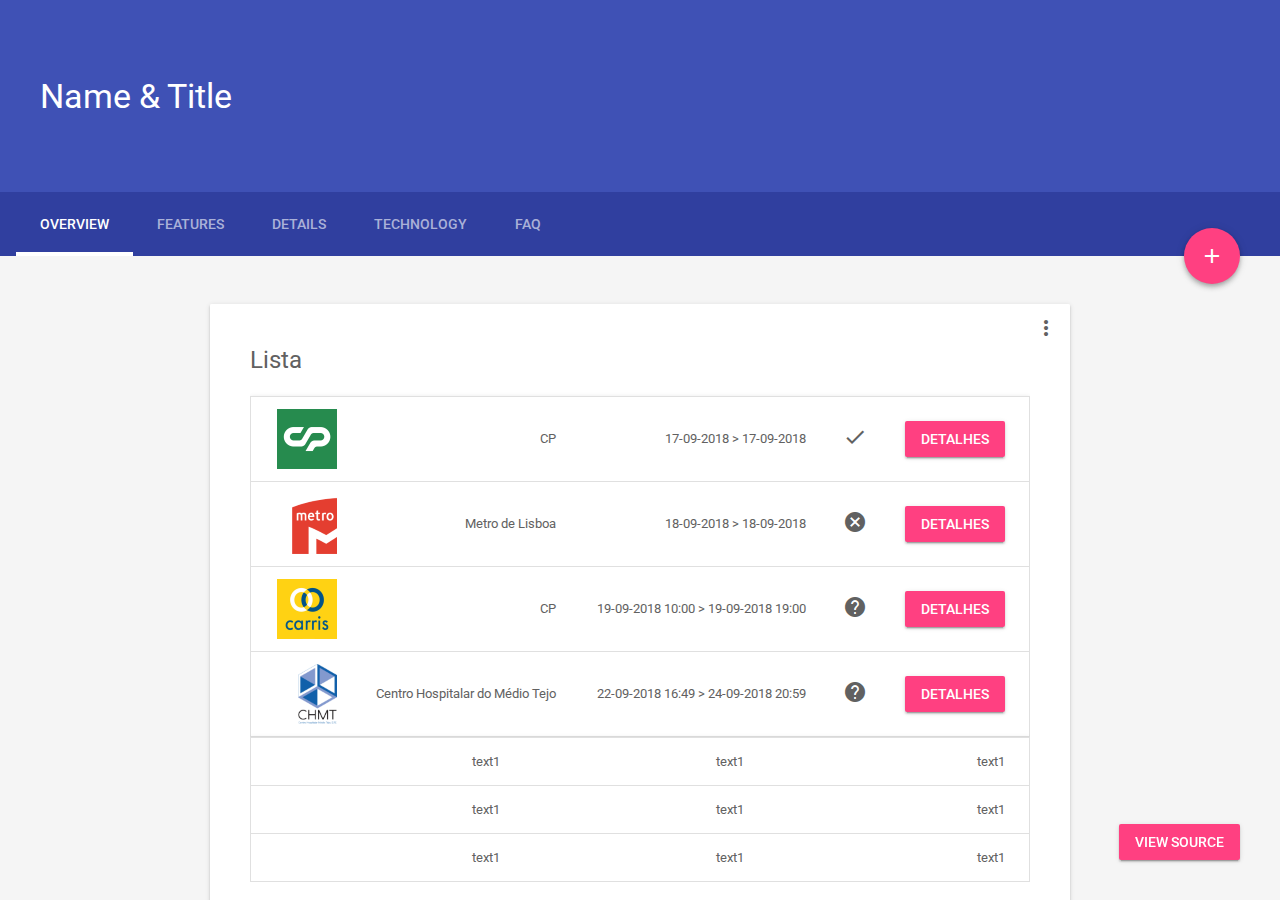
<file: WEB/StrikeSentinelSPA/index.html>
<!doctype html>
<!--
  Copyright 2018 Strike Sentinel. All rights reserved.
-->
<html lang="pt">

<head>
  <meta charset="utf-8">
  <meta http-equiv="X-UA-Compatible" content="IE=edge">
  <meta name="description" content="Agregador de greves em Portugal.">
  <meta name="viewport" content="width=device-width, initial-scale=1.0, minimum-scale=1.0">
  <title>Strike Sentinel</title>

  <link rel="shortcut icon" href="images/favicon.png">

  <!-- Page styles -->
  <link rel="stylesheet" href="https://fonts.googleapis.com/css?family=Roboto:regular,bold,italic,thin,light,bolditalic,black,medium&amp;lang=en">
  <link rel="stylesheet" href="https://fonts.googleapis.com/icon?family=Material+Icons">
  <link rel="stylesheet" href="css/lib/material.min.css">
  <link rel="stylesheet" href="css/styles.css">
  <style>
    /* TODO colocar num ficheiro CSS*/
    #view-source {
      position: fixed;
      display: block;
      right: 0;
      bottom: 0;
      margin-right: 40px;
      margin-bottom: 40px;
      z-index: 900;
    }

    .demo-data-table {
      width: 100%;
    }
  </style>
</head>

<body class="mdl-demo mdl-color--grey-100 mdl-color-text--grey-700 mdl-base">
  <div class="mdl-layout mdl-js-layout mdl-layout--fixed-header">
    <header class="mdl-layout__header mdl-layout__header--scroll mdl-color--primary">
      <div class="mdl-layout--large-screen-only mdl-layout__header-row">
      </div>
      <div class="mdl-layout--large-screen-only mdl-layout__header-row">
        <h3>Name &amp; Title</h3>
      </div>
      <div class="mdl-layout--large-screen-only mdl-layout__header-row">
      </div>
      <div class="mdl-layout__tab-bar mdl-js-ripple-effect mdl-color--primary-dark">
        <a href="#overview" class="mdl-layout__tab is-active">Overview</a>
        <a href="#features" class="mdl-layout__tab">Features</a>
        <a href="#features" class="mdl-layout__tab">Details</a>
        <a href="#features" class="mdl-layout__tab">Technology</a>
        <a href="#features" class="mdl-layout__tab">FAQ</a>
        <button class="mdl-button mdl-js-button mdl-button--fab mdl-js-ripple-effect mdl-button--colored mdl-shadow--4dp mdl-color--accent"
          id="add">
          <i class="material-icons" role="presentation">add</i>
          <span class="visuallyhidden">Add</span>
        </button>
      </div>
    </header>
    <main class="mdl-layout__content">
      <div class="mdl-layout__tab-panel is-active" id="overview">

        <!-- Strike List -->
        <section id="strike-list" class="section--center mdl-grid mdl-grid--no-spacing mdl-shadow--2dp">
          <div class="mdl-card mdl-cell mdl-cell--12-col">
            <div class="mdl-card__supporting-text">
              <h4>Lista</h4>
              <table class="demo-data-table mdl-data-table mdl-js-data-table mdl-data-table--selectable mdl-shadow--2dp">
                <tbody>
                  <tr>
                    <td>
                      <img src="images/cp_logo.png" />
                    </td>
                    <td>CP</td>
                    <td>17-09-2018 > 17-09-2018</td>
                    <td>
                      <i class="material-icons">done</i>
                    </td>
                    <td>
                      <a id="btn-strike" class="mdl-button mdl-js-button mdl-button--raised mdl-js-ripple-effect mdl-button--accent">
                        Detalhes
                      </a>
                    </td>
                  </tr>
                  <tr>
                    <td>
                      <img src="images/metro_logo.png" />
                    </td>
                    <td>Metro de Lisboa</td>
                    <td>18-09-2018 > 18-09-2018</td>
                    <td>
                      <i class="material-icons">cancel</i>
                    </td>
                    <td>
                      <a id="btn-strike" class="mdl-button mdl-js-button mdl-button--raised mdl-js-ripple-effect mdl-button--accent">
                        Detalhes
                      </a>
                    </td>
                  </tr>
                  <tr>
                    <td>
                      <img src="images/carris_logo.png" />
                    </td>
                    <td>CP</td>
                    <td>19-09-2018 10:00 > 19-09-2018 19:00</td>
                    <td>
                      <i class="material-icons">help</i>
                    </td>
                    <td>
                      <a id="btn-strike" class="mdl-button mdl-js-button mdl-button--raised mdl-js-ripple-effect mdl-button--accent">
                        Detalhes
                      </a>
                    </td>
                  </tr>
                  <tr>
                    <td>
                      <img src="images/chmt_logo.png" />
                    </td>
                    <td>Centro Hospitalar do Médio Tejo</td>
                    <td>22-09-2018 16:49 > 24-09-2018 20:59</td>
                    <td>
                      <i class="material-icons">help</i>
                    </td>
                    <td>
                      <a id="btn-strike" class="mdl-button mdl-js-button mdl-button--raised mdl-js-ripple-effect mdl-button--accent">
                        Detalhes
                      </a>
                    </td>
                  </tr>
                </tbody>
              </table>
              <div id="strike-list-table"></div>
            </div>
          </div>
          <button class="mdl-button mdl-js-button mdl-js-ripple-effect mdl-button--icon" id="btn3">
            <i class="material-icons">more_vert</i>
          </button>
          <ul class="mdl-menu mdl-js-menu mdl-menu--bottom-right" for="btn3">
            <li class="mdl-menu__item">Todos</li>
            <li class="mdl-menu__item" disabled>Transpostes</li>
            <li class="mdl-menu__item">Educação</li>
            <li class="mdl-menu__item">Saúde</li>
          </ul>
        </section>

        <!-- Strike Detail -->
        <section id="strike-detail" class="section--center mdl-grid mdl-grid--no-spacing mdl-shadow--2dp">
          <div class="mdl-card mdl-cell mdl-cell--12-col">
            <div class="mdl-card__supporting-text">
              <h4>Detalhe</h4>
              Dolore ex deserunt aute fugiat aute nulla ea sunt aliqua nisi cupidatat eu. Nostrud in laboris labore nisi amet do dolor
              eu fugiat consectetur elit cillum esse. Pariatur occaecat nisi laboris tempor laboris eiusmod qui id Lorem
              esse commodo in. Exercitation aute dolore deserunt culpa consequat elit labore incididunt elit anim.
            </div>
            <div class="mdl-card__actions">
              <a id="btn-strike-back" href="#" class="mdl-button">Voltar</a>
            </div>
          </div>
          <button class="mdl-button mdl-js-button mdl-js-ripple-effect mdl-button--icon" id="btn3">
            <i class="material-icons">more_vert</i>
          </button>
          <ul class="mdl-menu mdl-js-menu mdl-menu--bottom-right" for="btn3">
            <li class="mdl-menu__item">Lorem</li>
            <li class="mdl-menu__item" disabled>Ipsum</li>
            <li class="mdl-menu__item">Dolor</li>
          </ul>
        </section>

      </div>
      <footer class="mdl-mega-footer">
        <div class="mdl-mega-footer--middle-section">
          <div class="mdl-mega-footer--drop-down-section">
            <input class="mdl-mega-footer--heading-checkbox" type="checkbox" checked>
            <h1 class="mdl-mega-footer--heading">Features</h1>
            <ul class="mdl-mega-footer--link-list">
              <li>
                <a href="#">About</a>
              </li>
              <li>
                <a href="#">Terms</a>
              </li>
              <li>
                <a href="#">Partners</a>
              </li>
              <li>
                <a href="#">Updates</a>
              </li>
            </ul>
          </div>
          <div class="mdl-mega-footer--drop-down-section">
            <input class="mdl-mega-footer--heading-checkbox" type="checkbox" checked>
            <h1 class="mdl-mega-footer--heading">Details</h1>
            <ul class="mdl-mega-footer--link-list">
              <li>
                <a href="#">Spec</a>
              </li>
              <li>
                <a href="#">Tools</a>
              </li>
              <li>
                <a href="#">Resources</a>
              </li>
            </ul>
          </div>
          <div class="mdl-mega-footer--drop-down-section">
            <input class="mdl-mega-footer--heading-checkbox" type="checkbox" checked>
            <h1 class="mdl-mega-footer--heading">Technology</h1>
            <ul class="mdl-mega-footer--link-list">
              <li>
                <a href="#">How it works</a>
              </li>
              <li>
                <a href="#">Patterns</a>
              </li>
              <li>
                <a href="#">Usage</a>
              </li>
              <li>
                <a href="#">Products</a>
              </li>
              <li>
                <a href="#">Contracts</a>
              </li>
            </ul>
          </div>
          <div class="mdl-mega-footer--drop-down-section">
            <input class="mdl-mega-footer--heading-checkbox" type="checkbox" checked>
            <h1 class="mdl-mega-footer--heading">FAQ</h1>
            <ul class="mdl-mega-footer--link-list">
              <li>
                <a href="#">Questions</a>
              </li>
              <li>
                <a href="#">Answers</a>
              </li>
              <li>
                <a href="#">Contact us</a>
              </li>
            </ul>
          </div>
        </div>
        <div class="mdl-mega-footer--bottom-section">
          <div class="mdl-logo">
            More Information
          </div>
          <ul class="mdl-mega-footer--link-list">
            <li>
              <a href="https://developers.google.com/web/starter-kit/">Web Starter Kit</a>
            </li>
            <li>
              <a href="#">Help</a>
            </li>
            <li>
              <a href="#">Privacy and Terms</a>
            </li>
          </ul>
        </div>
      </footer>
    </main>
  </div>
  <a href="https://github.com/google/material-design-lite/blob/mdl-1.x/templates/text-only/" target="_blank" id="view-source"
    class="mdl-button mdl-js-button mdl-button--raised mdl-js-ripple-effect mdl-color--accent mdl-color-text--accent-contrast">View Source</a>
  <script src="js/lib/material.min.js"></script>
  <script src="js/lib/jquery.min.js"></script>
  <script>
    //TODO colocar num ficheiro CSS
    $(document).ready(function () {

      initPage();

      /*
      FUNCTIONS
      */
      function initPage() {
        $("#strike-list").show();
        $("#strike-detail").hide();
        loadStrikeList("#strike-list-table");
      }

      function loadStrikeList(placeholder) {
        var data = fetchStrikeListData();
        buildStrikeListTable(data, placeholder)
      }

      function fetchStrikeListData() {
        var strikeListData;
        strikeListData = [
          {
            "id": "1",
            "tipo": "Comboios",
            "dataInicio": "2018-09-18T00:00:00",
            "dataFim": "2018-09-18T23:59:59.999",
            "observacoes": "bla bla",
            "todoDia": true,
            "estado": "Check",
            "estadoDescr": "Confirmada",
            "cor": "Green",
            "empresa": "CP",
            "sourceLink": "http://google.com",
            "dateGroup": "Hoje"
          },
          {
            "id": "2",
            "tipo": "Metro",
            "dataInicio": "2018-09-19T00:00:00",
            "dataFim": "2018-09-20T23:59:59.999",
            "observacoes": "bla bla",
            "todoDia": true,
            "estado": "Cancel",
            "estadoDescr": "Cancelada",
            "cor": "Red",
            "empresa": "Metro de Lisboa",
            "sourceLink": "http://google.com",
            "dateGroup": "Amanhã"
          },
          {
            "id": "3",
            "tipo": "Autocarro",
            "dataInicio": "2018-09-20T10:00:00",
            "dataFim": "2018-09-20T14:00:00",
            "observacoes": "bla bla",
            "todoDia": false,
            "estado": "Help",
            "estadoDescr": "A Confirmar",
            "cor": "GoldenRod",
            "empresa": "Carris",
            "sourceLink": "http://google.com",
            "dateGroup": "Setembro"
          },
          {
            "id": "4",
            "tipo": "Hospitais",
            "dataInicio": "2018-09-23T17:17:05.7015853+01:00",
            "dataFim": "2018-09-25T21:17:05.7015853+01:00",
            "observacoes": "bla bla",
            "todoDia": false,
            "estado": "Help",
            "estadoDescr": "A Confirmar",
            "cor": "GoldenRod",
            "empresa": "Centro Hospitalar do médio Tejo",
            "sourceLink": "http://google.com",
            "dateGroup": "Setembro"
          },
          {
            "id": "5",
            "tipo": "Educação",
            "dataInicio": "2018-10-08T17:17:05.7015853+01:00",
            "dataFim": "2018-10-09T17:17:05.7015853+01:00",
            "observacoes": "bla bla",
            "todoDia": true,
            "estado": "Help",
            "estadoDescr": "A Confirmar",
            "cor": "GoldenRod",
            "empresa": "Professores",
            "sourceLink": "http://google.com",
            "dateGroup": "Outubro"
          }
        ];
        return strikeListData;
      }

      function buildStrikeListTable(data, placeHolder) {
        dummyTable(data, placeHolder);
      }

      function scrollToTop() {
        $("html, body").animate({ scrollTop: 0 }, "slow");
      }

      function dummyTable(data, placeHolder) {
        myTable = $('<table></table>').addClass("demo-data-table mdl-data-table mdl-js-data-table mdl-data-table--selectable mdl-shadow--2dp");
        myTableBody = $('<tbody></tbody>');
        var rows = 3;
        var cols = 3;
        var tr = [];
        for (var i = 0; i < rows; i++) {
          var row = $('<tr></tr>').appendTo(myTableBody);
          for (var j = 0; j < cols; j++) {
            $('<td></td>').text("text1").appendTo(row);
          }
        }
        $(myTable).append(myTableBody);
        $(placeHolder).append(myTable);
      }

      /*
      EVENTS
      */
      $('#btn-strike').on('click', function () {
        $("#strike-list").hide();
        $("#strike-detail").show();
        scrollToTop();

        //TODO ajax request
      });

      $('#btn-strike-back').on('click', function () {
        $("#strike-list").show();
        $("#strike-detail").hide();
        scrollToTop();

        //TODO ajax request
      });

    });
  </script>
</body>

</html>
</file>
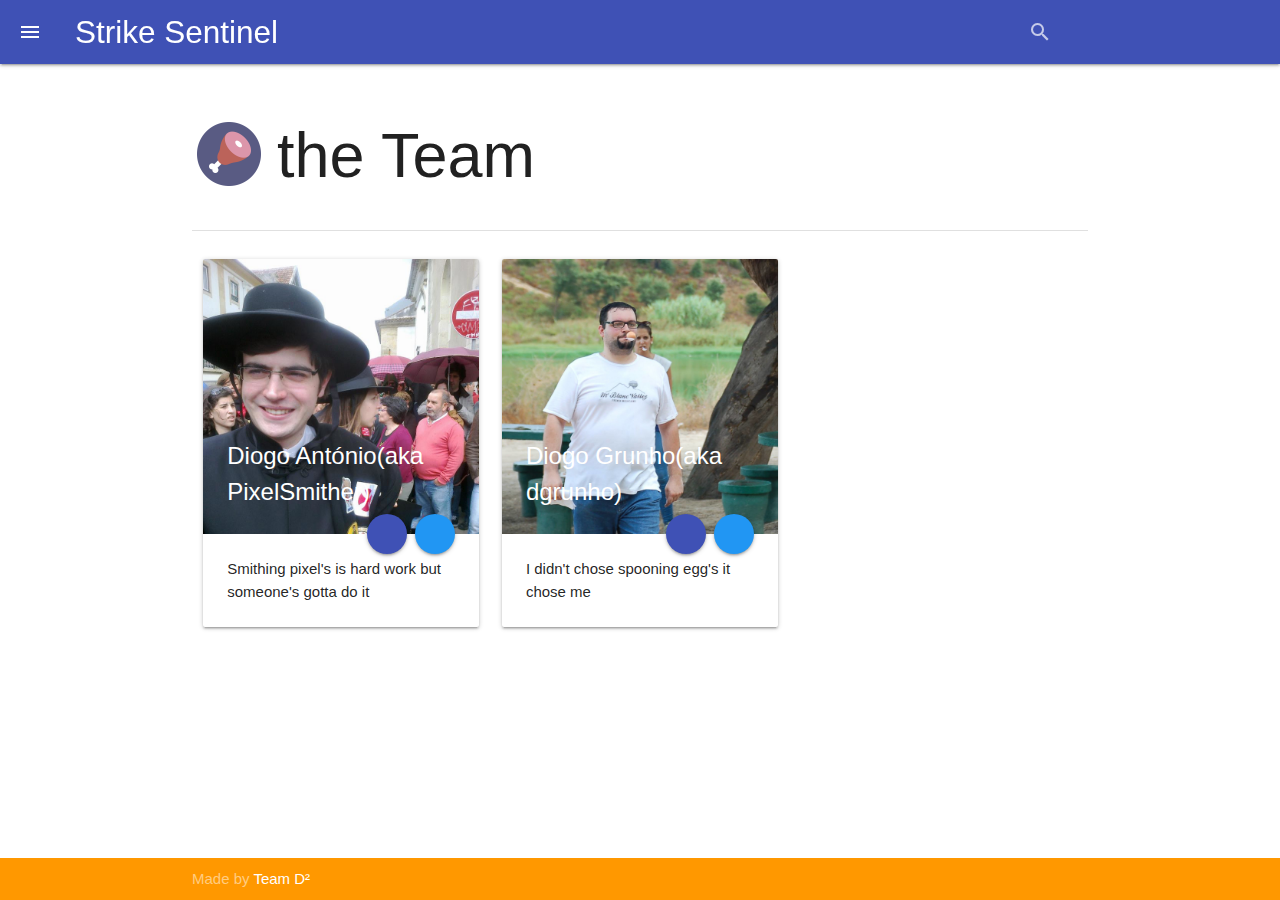
<file: API/StrikeSentinelAPI/wwwroot/team.html>
﻿<!DOCTYPE html>
<html lang="en">
<head>
    <meta http-equiv="Content-Type" content="text/html; charset=UTF-8" />
    <meta name="viewport" content="width=device-width, initial-scale=1, maximum-scale=1.0" />
    <title>Strike Sentinel</title>
    <link rel="icon" href="/images/favicon.ico">

    <!-- CSS  -->
    <link href="https://fonts.googleapis.com/icon?family=Material+Icons" rel="stylesheet">
    <link href="css/materialize.css" type="text/css" rel="stylesheet" media="screen,projection" />
    <link href="css/style.css" type="text/css" rel="stylesheet" media="screen,projection" />
    <link rel="stylesheet" href="//cdn.materialdesignicons.com/2.8.94/css/materialdesignicons.min.css">

</head>
<body>

    <header>
        <div class="navbar-fixed">
            <nav class="indigo" role="navigation">
                <div class="nav-wrapper">
                    <div class="brand-logo left">
                        <a href="#" data-target="nav-mobile" class="sidenav-trigger show-on-large"><i class="material-icons">menu</i></a>
                        Strike Sentinel
                        
                    </div>
                    <form class="right">

                        <div class="input-field">


                            <input id="search" type="search" required>
                            <label class="label-icon" for="search"><i class="material-icons">search</i></label>
                            <i class="material-icons">close</i>
                        </div>
                    </form>
                </div>
            </nav>
        </div>
    </header>

    <main>
        <div class="container">
            <div class="row">
                <table>
                    <tr>
                        <td style="width:80px">
                            <img src="images/meat-flat.png" class="responsive-img" style="width:64px;margin-top:20px" />
                        </td>
                        <td>
                            <h1> the Team</h1>
                        </td>
                    </tr>
                </table>

            </div>
            <div class="row">
                <div class="col s12 m4">
                    <div class="card">
                        <div class="card-image">
                            <img src="images/diogo.antonio.jpg">
                            <span class="card-title">Diogo António(aka PixelSmither)</span>
                            <a class="btn-floating halfway-fab2 waves-effect waves-light indigo " href="https://www.facebook.com/diogomorgadoantonio"><i class="mdi mdi-facebook-box"></i></a>
                            <a class="btn-floating halfway-fab waves-effect waves-light blue" href="https://www.linkedin.com/in/diogoantonio/"><i class="mdi mdi-linkedin-box"></i></a>
                        </div>
                        <div class="card-content">
                            <p>Smithing pixel's is hard work but someone's gotta do it</p>
                        </div>
                    </div>
                </div>
                <div class="col s12 m4">
                    <div class="card">
                        <div class="card-image">
                            <img src="images/diogo.grunho.jpg">
                            <span class="card-title">Diogo Grunho(aka dgrunho)</span>
                            <a class="btn-floating halfway-fab2 waves-effect waves-light indigo" href="https://www.facebook.com/dgrunho"><i class="mdi mdi-facebook-box"></i></a>
                            <a class="btn-floating halfway-fab waves-effect waves-light blue" href="https://www.linkedin.com/in/diogogrunho/"><i class="mdi mdi-linkedin-box"></i></a>
                        </div>
                        <div class="card-content">
                            <p>I didn't chose spooning egg's it chose me</p>
                        </div>
                    </div>
                </div>
            </div>
        </div>
    </main>
    <footer class="page-footer footer-copyright orange">

        <div class="container">
            <span class="orange-text text-lighten-3">Made by </span><a class="white-text" href="team.html">Team D&sup2;</a>
        </div>

    </footer>

    <ul id="nav-mobile" class="sidenav">
        <li><a href="#">Navbar Link2</a></li>
    </ul>

    <!--  Scripts-->
    <script src="https://code.jquery.com/jquery-2.1.1.min.js"></script>
    <script src="js/rivets.bundled.min.js"></script>
    <script src="js/materialize.js"></script>
    <script src="js/init.js"></script>
</body>
</html>
</file>
<file: WEB/StrikeSentinelSPA/css/styles.css>
/**
 * Copyright 2015 Google Inc. All Rights Reserved.
 *
 * Licensed under the Apache License, Version 2.0 (the "License");
 * you may not use this file except in compliance with the License.
 * You may obtain a copy of the License at
 *
 *      http://www.apache.org/licenses/LICENSE-2.0
 *
 * Unless required by applicable law or agreed to in writing, software
 * distributed under the License is distributed on an "AS IS" BASIS,
 * WITHOUT WARRANTIES OR CONDITIONS OF ANY KIND, either express or implied.
 * See the License for the specific language governing permissions and
 * limitations under the License.
 */

html, body {
  font-family: 'Roboto', 'Helvetica', sans-serif;
  margin: 0;
  padding: 0;
}
.mdl-demo .mdl-layout__header-row {
  padding-left: 40px;
}
.mdl-demo .mdl-layout.is-small-screen .mdl-layout__header-row h3 {
  font-size: inherit;
}
.mdl-demo .mdl-layout__tab-bar-button {
  display: none;
}
.mdl-demo .mdl-layout.is-small-screen .mdl-layout__tab-bar .mdl-button {
  display: none;
}
.mdl-demo .mdl-layout:not(.is-small-screen) .mdl-layout__tab-bar,
.mdl-demo .mdl-layout:not(.is-small-screen) .mdl-layout__tab-bar-container {
  overflow: visible;
}
.mdl-demo .mdl-layout__tab-bar-container {
  height: 64px;
}
.mdl-demo .mdl-layout__tab-bar {
  padding: 0;
  padding-left: 16px;
  box-sizing: border-box;
  height: 100%;
  width: 100%;
}
.mdl-demo .mdl-layout__tab-bar .mdl-layout__tab {
  height: 64px;
  line-height: 64px;
}
.mdl-demo .mdl-layout__tab-bar .mdl-layout__tab.is-active::after {
  background-color: white;
  height: 4px;
}
.mdl-demo main > .mdl-layout__tab-panel {
  padding: 8px;
  padding-top: 48px;
}
.mdl-demo .mdl-card {
  height: auto;
  display: -webkit-flex;
  display: -ms-flexbox;
  display: flex;
  -webkit-flex-direction: column;
      -ms-flex-direction: column;
          flex-direction: column;
}
.mdl-demo .mdl-card > * {
  height: auto;
}
.mdl-demo .mdl-card .mdl-card__supporting-text {
  margin: 40px;
  -webkit-flex-grow: 1;
      -ms-flex-positive: 1;
          flex-grow: 1;
  padding: 0;
  color: inherit;
  width: calc(100% - 80px);
}
.mdl-demo.mdl-demo .mdl-card__supporting-text h4 {
  margin-top: 0;
  margin-bottom: 20px;
}
.mdl-demo .mdl-card__actions {
  margin: 0;
  padding: 4px 40px;
  color: inherit;
}
.mdl-demo .mdl-card__actions a {
  color: #00BCD4;
  margin: 0;
}
.mdl-demo .mdl-card__actions a:hover,
.mdl-demo .mdl-card__actions a:active {
  color: inherit;
  background-color: transparent;
}
.mdl-demo .mdl-card__supporting-text + .mdl-card__actions {
  border-top: 1px solid rgba(0, 0, 0, 0.12);
}
.mdl-demo #add {
  position: absolute;
  right: 40px;
  top: 36px;
  z-index: 999;
}

.mdl-demo .mdl-layout__content section:not(:last-of-type) {
  position: relative;
  margin-bottom: 48px;
}
.mdl-demo section.section--center {
  max-width: 860px;
}
.mdl-demo #features section.section--center {
  max-width: 620px;
}
.mdl-demo section > header{
  display: -webkit-flex;
  display: -ms-flexbox;
  display: flex;
  -webkit-align-items: center;
      -ms-flex-align: center;
          align-items: center;
  -webkit-justify-content: center;
      -ms-flex-pack: center;
          justify-content: center;
}
.mdl-demo section > .section__play-btn {
  min-height: 200px;
}
.mdl-demo section > header > .material-icons {
  font-size: 3rem;
}
.mdl-demo section > button {
  position: absolute;
  z-index: 99;
  top: 8px;
  right: 8px;
}
.mdl-demo section .section__circle {
  display: -webkit-flex;
  display: -ms-flexbox;
  display: flex;
  -webkit-align-items: center;
      -ms-flex-align: center;
          align-items: center;
  -webkit-justify-content: flex-start;
      -ms-flex-pack: start;
          justify-content: flex-start;
  -webkit-flex-grow: 0;
      -ms-flex-positive: 0;
          flex-grow: 0;
  -webkit-flex-shrink: 1;
      -ms-flex-negative: 1;
          flex-shrink: 1;
}
.mdl-demo section .section__text {
  -webkit-flex-grow: 1;
      -ms-flex-positive: 1;
          flex-grow: 1;
  -webkit-flex-shrink: 0;
      -ms-flex-negative: 0;
          flex-shrink: 0;
  padding-top: 8px;
}
.mdl-demo section .section__text h5 {
  font-size: inherit;
  margin: 0;
  margin-bottom: 0.5em;
}
.mdl-demo section .section__text a {
  text-decoration: none;
}
.mdl-demo section .section__circle-container > .section__circle-container__circle {
  width: 64px;
  height: 64px;
  border-radius: 32px;
  margin: 8px 0;
}
.mdl-demo section.section--footer .section__circle--big {
  width: 100px;
  height: 100px;
  border-radius: 50px;
  margin: 8px 32px;
}
.mdl-demo .is-small-screen section.section--footer .section__circle--big {
  width: 50px;
  height: 50px;
  border-radius: 25px;
  margin: 8px 16px;
}
.mdl-demo section.section--footer {
  padding: 64px 0;
  margin: 0 -8px -8px -8px;
}
.mdl-demo section.section--center .section__text:not(:last-child) {
  border-bottom: 1px solid rgba(0,0,0,.13);
}
.mdl-demo .mdl-card .mdl-card__supporting-text > h3:first-child {
  margin-bottom: 24px;
}
.mdl-demo .mdl-layout__tab-panel:not(#overview) {
  background-color: white;
}
.mdl-demo #features section {
  margin-bottom: 72px;
}
.mdl-demo #features h4, #features h5 {
  margin-bottom: 16px;
}
.mdl-demo .toc {
  border-left: 4px solid #C1EEF4;
  margin: 24px;
  padding: 0;
  padding-left: 8px;
  display: -webkit-flex;
  display: -ms-flexbox;
  display: flex;
  -webkit-flex-direction: column;
      -ms-flex-direction: column;
          flex-direction: column;
}
.mdl-demo .toc h4 {
  font-size: 0.9rem;
  margin-top: 0;
}
.mdl-demo .toc a {
  color: #4DD0E1;
  text-decoration: none;
  font-size: 16px;
  line-height: 28px;
  display: block;
}
.mdl-demo .mdl-menu__container {
  z-index: 99;
}
</file>
<file: WEB/StrikeSentinelSPA/css/lib/material.min.css>
/**
 * material-design-lite - Material Design Components in CSS, JS and HTML
 * @version v1.3.0
 * @license Apache-2.0
 * @copyright 2015 Google, Inc.
 * @link https://github.com/google/material-design-lite
 */
@charset "UTF-8";html{color:rgba(0,0,0,.87)}::-moz-selection{background:#b3d4fc;text-shadow:none}::selection{background:#b3d4fc;text-shadow:none}hr{display:block;height:1px;border:0;border-top:1px solid #ccc;margin:1em 0;padding:0}audio,canvas,iframe,img,svg,video{vertical-align:middle}fieldset{border:0;margin:0;padding:0}textarea{resize:vertical}.browserupgrade{margin:.2em 0;background:#ccc;color:#000;padding:.2em 0}.hidden{display:none!important}.visuallyhidden{border:0;clip:rect(0 0 0 0);height:1px;margin:-1px;overflow:hidden;padding:0;position:absolute;width:1px}.visuallyhidden.focusable:active,.visuallyhidden.focusable:focus{clip:auto;height:auto;margin:0;overflow:visible;position:static;width:auto}.invisible{visibility:hidden}.clearfix:before,.clearfix:after{content:" ";display:table}.clearfix:after{clear:both}@media print{*,*:before,*:after,*:first-letter{background:transparent!important;color:#000!important;box-shadow:none!important}a,a:visited{text-decoration:underline}a[href]:after{content:" (" attr(href)")"}abbr[title]:after{content:" (" attr(title)")"}a[href^="#"]:after,a[href^="javascript:"]:after{content:""}pre,blockquote{border:1px solid #999;page-break-inside:avoid}thead{display:table-header-group}tr,img{page-break-inside:avoid}img{max-width:100%!important}p,h2,h3{orphans:3;widows:3}h2,h3{page-break-after:avoid}}a,.mdl-accordion,.mdl-button,.mdl-card,.mdl-checkbox,.mdl-dropdown-menu,.mdl-icon-toggle,.mdl-item,.mdl-radio,.mdl-slider,.mdl-switch,.mdl-tabs__tab{-webkit-tap-highlight-color:transparent;-webkit-tap-highlight-color:rgba(255,255,255,0)}html{width:100%;height:100%;-ms-touch-action:manipulation;touch-action:manipulation}body{width:100%;min-height:100%;margin:0}main{display:block}*[hidden]{display:none!important}html,body{font-family:"Helvetica","Arial",sans-serif;font-size:14px;font-weight:400;line-height:20px}h1,h2,h3,h4,h5,h6,p{padding:0}h1 small,h2 small,h3 small,h4 small,h5 small,h6 small{font-family:"Roboto","Helvetica","Arial",sans-serif;font-weight:400;line-height:1.35;letter-spacing:-.02em;opacity:.54;font-size:.6em}h1{font-size:56px;line-height:1.35;letter-spacing:-.02em;margin:24px 0}h1,h2{font-family:"Roboto","Helvetica","Arial",sans-serif;font-weight:400}h2{font-size:45px;line-height:48px}h2,h3{margin:24px 0}h3{font-size:34px;line-height:40px}h3,h4{font-family:"Roboto","Helvetica","Arial",sans-serif;font-weight:400}h4{font-size:24px;line-height:32px;-moz-osx-font-smoothing:grayscale;margin:24px 0 16px}h5{font-size:20px;font-weight:500;line-height:1;letter-spacing:.02em}h5,h6{font-family:"Roboto","Helvetica","Arial",sans-serif;margin:24px 0 16px}h6{font-size:16px;letter-spacing:.04em}h6,p{font-weight:400;line-height:24px}p{font-size:14px;letter-spacing:0;margin:0 0 16px}a{color:#ff4081;font-weight:500}blockquote{font-family:"Roboto","Helvetica","Arial",sans-serif;position:relative;font-size:24px;font-weight:300;font-style:italic;line-height:1.35;letter-spacing:.08em}blockquote:before{position:absolute;left:-.5em;content:'“'}blockquote:after{content:'”';margin-left:-.05em}mark{background-color:#f4ff81}dt{font-weight:700}address{font-size:12px;line-height:1;font-style:normal}address,ul,ol{font-weight:400;letter-spacing:0}ul,ol{font-size:14px;line-height:24px}.mdl-typography--display-4,.mdl-typography--display-4-color-contrast{font-family:"Roboto","Helvetica","Arial",sans-serif;font-size:112px;font-weight:300;line-height:1;letter-spacing:-.04em}.mdl-typography--display-4-color-contrast{opacity:.54}.mdl-typography--display-3,.mdl-typography--display-3-color-contrast{font-family:"Roboto","Helvetica","Arial",sans-serif;font-size:56px;font-weight:400;line-height:1.35;letter-spacing:-.02em}.mdl-typography--display-3-color-contrast{opacity:.54}.mdl-typography--display-2,.mdl-typography--display-2-color-contrast{font-family:"Roboto","Helvetica","Arial",sans-serif;font-size:45px;font-weight:400;line-height:48px}.mdl-typography--display-2-color-contrast{opacity:.54}.mdl-typography--display-1,.mdl-typography--display-1-color-contrast{font-family:"Roboto","Helvetica","Arial",sans-serif;font-size:34px;font-weight:400;line-height:40px}.mdl-typography--display-1-color-contrast{opacity:.54}.mdl-typography--headline,.mdl-typography--headline-color-contrast{font-family:"Roboto","Helvetica","Arial",sans-serif;font-size:24px;font-weight:400;line-height:32px;-moz-osx-font-smoothing:grayscale}.mdl-typography--headline-color-contrast{opacity:.87}.mdl-typography--title,.mdl-typography--title-color-contrast{font-family:"Roboto","Helvetica","Arial",sans-serif;font-size:20px;font-weight:500;line-height:1;letter-spacing:.02em}.mdl-typography--title-color-contrast{opacity:.87}.mdl-typography--subhead,.mdl-typography--subhead-color-contrast{font-family:"Roboto","Helvetica","Arial",sans-serif;font-size:16px;font-weight:400;line-height:24px;letter-spacing:.04em}.mdl-typography--subhead-color-contrast{opacity:.87}.mdl-typography--body-2,.mdl-typography--body-2-color-contrast{font-size:14px;font-weight:700;line-height:24px;letter-spacing:0}.mdl-typography--body-2-color-contrast{opacity:.87}.mdl-typography--body-1,.mdl-typography--body-1-color-contrast{font-size:14px;font-weight:400;line-height:24px;letter-spacing:0}.mdl-typography--body-1-color-contrast{opacity:.87}.mdl-typography--body-2-force-preferred-font,.mdl-typography--body-2-force-preferred-font-color-contrast{font-family:"Roboto","Helvetica","Arial",sans-serif;font-size:14px;font-weight:500;line-height:24px;letter-spacing:0}.mdl-typography--body-2-force-preferred-font-color-contrast{opacity:.87}.mdl-typography--body-1-force-preferred-font,.mdl-typography--body-1-force-preferred-font-color-contrast{font-family:"Roboto","Helvetica","Arial",sans-serif;font-size:14px;font-weight:400;line-height:24px;letter-spacing:0}.mdl-typography--body-1-force-preferred-font-color-contrast{opacity:.87}.mdl-typography--caption,.mdl-typography--caption-force-preferred-font{font-size:12px;font-weight:400;line-height:1;letter-spacing:0}.mdl-typography--caption-force-preferred-font{font-family:"Roboto","Helvetica","Arial",sans-serif}.mdl-typography--caption-color-contrast,.mdl-typography--caption-force-preferred-font-color-contrast{font-size:12px;font-weight:400;line-height:1;letter-spacing:0;opacity:.54}.mdl-typography--caption-force-preferred-font-color-contrast,.mdl-typography--menu{font-family:"Roboto","Helvetica","Arial",sans-serif}.mdl-typography--menu{font-size:14px;font-weight:500;line-height:1;letter-spacing:0}.mdl-typography--menu-color-contrast{opacity:.87}.mdl-typography--menu-color-contrast,.mdl-typography--button,.mdl-typography--button-color-contrast{font-family:"Roboto","Helvetica","Arial",sans-serif;font-size:14px;font-weight:500;line-height:1;letter-spacing:0}.mdl-typography--button,.mdl-typography--button-color-contrast{text-transform:uppercase}.mdl-typography--button-color-contrast{opacity:.87}.mdl-typography--text-left{text-align:left}.mdl-typography--text-right{text-align:right}.mdl-typography--text-center{text-align:center}.mdl-typography--text-justify{text-align:justify}.mdl-typography--text-nowrap{white-space:nowrap}.mdl-typography--text-lowercase{text-transform:lowercase}.mdl-typography--text-uppercase{text-transform:uppercase}.mdl-typography--text-capitalize{text-transform:capitalize}.mdl-typography--font-thin{font-weight:200!important}.mdl-typography--font-light{font-weight:300!important}.mdl-typography--font-regular{font-weight:400!important}.mdl-typography--font-medium{font-weight:500!important}.mdl-typography--font-bold{font-weight:700!important}.mdl-typography--font-black{font-weight:900!important}.material-icons{font-family:'Material Icons';font-weight:400;font-style:normal;font-size:24px;line-height:1;letter-spacing:normal;text-transform:none;display:inline-block;word-wrap:normal;-moz-font-feature-settings:'liga';font-feature-settings:'liga';-webkit-font-feature-settings:'liga';-webkit-font-smoothing:antialiased}.mdl-color-text--red{color:#f44336 !important}.mdl-color--red{background-color:#f44336 !important}.mdl-color-text--red-50{color:#ffebee !important}.mdl-color--red-50{background-color:#ffebee !important}.mdl-color-text--red-100{color:#ffcdd2 !important}.mdl-color--red-100{background-color:#ffcdd2 !important}.mdl-color-text--red-200{color:#ef9a9a !important}.mdl-color--red-200{background-color:#ef9a9a !important}.mdl-color-text--red-300{color:#e57373 !important}.mdl-color--red-300{background-color:#e57373 !important}.mdl-color-text--red-400{color:#ef5350 !important}.mdl-color--red-400{background-color:#ef5350 !important}.mdl-color-text--red-500{color:#f44336 !important}.mdl-color--red-500{background-color:#f44336 !important}.mdl-color-text--red-600{color:#e53935 !important}.mdl-color--red-600{background-color:#e53935 !important}.mdl-color-text--red-700{color:#d32f2f !important}.mdl-color--red-700{background-color:#d32f2f !important}.mdl-color-text--red-800{color:#c62828 !important}.mdl-color--red-800{background-color:#c62828 !important}.mdl-color-text--red-900{color:#b71c1c !important}.mdl-color--red-900{background-color:#b71c1c !important}.mdl-color-text--red-A100{color:#ff8a80 !important}.mdl-color--red-A100{background-color:#ff8a80 !important}.mdl-color-text--red-A200{color:#ff5252 !important}.mdl-color--red-A200{background-color:#ff5252 !important}.mdl-color-text--red-A400{color:#ff1744 !important}.mdl-color--red-A400{background-color:#ff1744 !important}.mdl-color-text--red-A700{color:#d50000 !important}.mdl-color--red-A700{background-color:#d50000 !important}.mdl-color-text--pink{color:#e91e63 !important}.mdl-color--pink{background-color:#e91e63 !important}.mdl-color-text--pink-50{color:#fce4ec !important}.mdl-color--pink-50{background-color:#fce4ec !important}.mdl-color-text--pink-100{color:#f8bbd0 !important}.mdl-color--pink-100{background-color:#f8bbd0 !important}.mdl-color-text--pink-200{color:#f48fb1 !important}.mdl-color--pink-200{background-color:#f48fb1 !important}.mdl-color-text--pink-300{color:#f06292 !important}.mdl-color--pink-300{background-color:#f06292 !important}.mdl-color-text--pink-400{color:#ec407a !important}.mdl-color--pink-400{background-color:#ec407a !important}.mdl-color-text--pink-500{color:#e91e63 !important}.mdl-color--pink-500{background-color:#e91e63 !important}.mdl-color-text--pink-600{color:#d81b60 !important}.mdl-color--pink-600{background-color:#d81b60 !important}.mdl-color-text--pink-700{color:#c2185b !important}.mdl-color--pink-700{background-color:#c2185b !important}.mdl-color-text--pink-800{color:#ad1457 !important}.mdl-color--pink-800{background-color:#ad1457 !important}.mdl-color-text--pink-900{color:#880e4f !important}.mdl-color--pink-900{background-color:#880e4f !important}.mdl-color-text--pink-A100{color:#ff80ab !important}.mdl-color--pink-A100{background-color:#ff80ab !important}.mdl-color-text--pink-A200{color:#ff4081 !important}.mdl-color--pink-A200{background-color:#ff4081 !important}.mdl-color-text--pink-A400{color:#f50057 !important}.mdl-color--pink-A400{background-color:#f50057 !important}.mdl-color-text--pink-A700{color:#c51162 !important}.mdl-color--pink-A700{background-color:#c51162 !important}.mdl-color-text--purple{color:#9c27b0 !important}.mdl-color--purple{background-color:#9c27b0 !important}.mdl-color-text--purple-50{color:#f3e5f5 !important}.mdl-color--purple-50{background-color:#f3e5f5 !important}.mdl-color-text--purple-100{color:#e1bee7 !important}.mdl-color--purple-100{background-color:#e1bee7 !important}.mdl-color-text--purple-200{color:#ce93d8 !important}.mdl-color--purple-200{background-color:#ce93d8 !important}.mdl-color-text--purple-300{color:#ba68c8 !important}.mdl-color--purple-300{background-color:#ba68c8 !important}.mdl-color-text--purple-400{color:#ab47bc !important}.mdl-color--purple-400{background-color:#ab47bc !important}.mdl-color-text--purple-500{color:#9c27b0 !important}.mdl-color--purple-500{background-color:#9c27b0 !important}.mdl-color-text--purple-600{color:#8e24aa !important}.mdl-color--purple-600{background-color:#8e24aa !important}.mdl-color-text--purple-700{color:#7b1fa2 !important}.mdl-color--purple-700{background-color:#7b1fa2 !important}.mdl-color-text--purple-800{color:#6a1b9a !important}.mdl-color--purple-800{background-color:#6a1b9a !important}.mdl-color-text--purple-900{color:#4a148c !important}.mdl-color--purple-900{background-color:#4a148c !important}.mdl-color-text--purple-A100{color:#ea80fc !important}.mdl-color--purple-A100{background-color:#ea80fc !important}.mdl-color-text--purple-A200{color:#e040fb !important}.mdl-color--purple-A200{background-color:#e040fb !important}.mdl-color-text--purple-A400{color:#d500f9 !important}.mdl-color--purple-A400{background-color:#d500f9 !important}.mdl-color-text--purple-A700{color:#a0f !important}.mdl-color--purple-A700{background-color:#a0f !important}.mdl-color-text--deep-purple{color:#673ab7 !important}.mdl-color--deep-purple{background-color:#673ab7 !important}.mdl-color-text--deep-purple-50{color:#ede7f6 !important}.mdl-color--deep-purple-50{background-color:#ede7f6 !important}.mdl-color-text--deep-purple-100{color:#d1c4e9 !important}.mdl-color--deep-purple-100{background-color:#d1c4e9 !important}.mdl-color-text--deep-purple-200{color:#b39ddb !important}.mdl-color--deep-purple-200{background-color:#b39ddb !important}.mdl-color-text--deep-purple-300{color:#9575cd !important}.mdl-color--deep-purple-300{background-color:#9575cd !important}.mdl-color-text--deep-purple-400{color:#7e57c2 !important}.mdl-color--deep-purple-400{background-color:#7e57c2 !important}.mdl-color-text--deep-purple-500{color:#673ab7 !important}.mdl-color--deep-purple-500{background-color:#673ab7 !important}.mdl-color-text--deep-purple-600{color:#5e35b1 !important}.mdl-color--deep-purple-600{background-color:#5e35b1 !important}.mdl-color-text--deep-purple-700{color:#512da8 !important}.mdl-color--deep-purple-700{background-color:#512da8 !important}.mdl-color-text--deep-purple-800{color:#4527a0 !important}.mdl-color--deep-purple-800{background-color:#4527a0 !important}.mdl-color-text--deep-purple-900{color:#311b92 !important}.mdl-color--deep-purple-900{background-color:#311b92 !important}.mdl-color-text--deep-purple-A100{color:#b388ff !important}.mdl-color--deep-purple-A100{background-color:#b388ff !important}.mdl-color-text--deep-purple-A200{color:#7c4dff !important}.mdl-color--deep-purple-A200{background-color:#7c4dff !important}.mdl-color-text--deep-purple-A400{color:#651fff !important}.mdl-color--deep-purple-A400{background-color:#651fff !important}.mdl-color-text--deep-purple-A700{color:#6200ea !important}.mdl-color--deep-purple-A700{background-color:#6200ea !important}.mdl-color-text--indigo{color:#3f51b5 !important}.mdl-color--indigo{background-color:#3f51b5 !important}.mdl-color-text--indigo-50{color:#e8eaf6 !important}.mdl-color--indigo-50{background-color:#e8eaf6 !important}.mdl-color-text--indigo-100{color:#c5cae9 !important}.mdl-color--indigo-100{background-color:#c5cae9 !important}.mdl-color-text--indigo-200{color:#9fa8da !important}.mdl-color--indigo-200{background-color:#9fa8da !important}.mdl-color-text--indigo-300{color:#7986cb !important}.mdl-color--indigo-300{background-color:#7986cb !important}.mdl-color-text--indigo-400{color:#5c6bc0 !important}.mdl-color--indigo-400{background-color:#5c6bc0 !important}.mdl-color-text--indigo-500{color:#3f51b5 !important}.mdl-color--indigo-500{background-color:#3f51b5 !important}.mdl-color-text--indigo-600{color:#3949ab !important}.mdl-color--indigo-600{background-color:#3949ab !important}.mdl-color-text--indigo-700{color:#303f9f !important}.mdl-color--indigo-700{background-color:#303f9f !important}.mdl-color-text--indigo-800{color:#283593 !important}.mdl-color--indigo-800{background-color:#283593 !important}.mdl-color-text--indigo-900{color:#1a237e !important}.mdl-color--indigo-900{background-color:#1a237e !important}.mdl-color-text--indigo-A100{color:#8c9eff !important}.mdl-color--indigo-A100{background-color:#8c9eff !important}.mdl-color-text--indigo-A200{color:#536dfe !important}.mdl-color--indigo-A200{background-color:#536dfe !important}.mdl-color-text--indigo-A400{color:#3d5afe !important}.mdl-color--indigo-A400{background-color:#3d5afe !important}.mdl-color-text--indigo-A700{color:#304ffe !important}.mdl-color--indigo-A700{background-color:#304ffe !important}.mdl-color-text--blue{color:#2196f3 !important}.mdl-color--blue{background-color:#2196f3 !important}.mdl-color-text--blue-50{color:#e3f2fd !important}.mdl-color--blue-50{background-color:#e3f2fd !important}.mdl-color-text--blue-100{color:#bbdefb !important}.mdl-color--blue-100{background-color:#bbdefb !important}.mdl-color-text--blue-200{color:#90caf9 !important}.mdl-color--blue-200{background-color:#90caf9 !important}.mdl-color-text--blue-300{color:#64b5f6 !important}.mdl-color--blue-300{background-color:#64b5f6 !important}.mdl-color-text--blue-400{color:#42a5f5 !important}.mdl-color--blue-400{background-color:#42a5f5 !important}.mdl-color-text--blue-500{color:#2196f3 !important}.mdl-color--blue-500{background-color:#2196f3 !important}.mdl-color-text--blue-600{color:#1e88e5 !important}.mdl-color--blue-600{background-color:#1e88e5 !important}.mdl-color-text--blue-700{color:#1976d2 !important}.mdl-color--blue-700{background-color:#1976d2 !important}.mdl-color-text--blue-800{color:#1565c0 !important}.mdl-color--blue-800{background-color:#1565c0 !important}.mdl-color-text--blue-900{color:#0d47a1 !important}.mdl-color--blue-900{background-color:#0d47a1 !important}.mdl-color-text--blue-A100{color:#82b1ff !important}.mdl-color--blue-A100{background-color:#82b1ff !important}.mdl-color-text--blue-A200{color:#448aff !important}.mdl-color--blue-A200{background-color:#448aff !important}.mdl-color-text--blue-A400{color:#2979ff !important}.mdl-color--blue-A400{background-color:#2979ff !important}.mdl-color-text--blue-A700{color:#2962ff !important}.mdl-color--blue-A700{background-color:#2962ff !important}.mdl-color-text--light-blue{color:#03a9f4 !important}.mdl-color--light-blue{background-color:#03a9f4 !important}.mdl-color-text--light-blue-50{color:#e1f5fe !important}.mdl-color--light-blue-50{background-color:#e1f5fe !important}.mdl-color-text--light-blue-100{color:#b3e5fc !important}.mdl-color--light-blue-100{background-color:#b3e5fc !important}.mdl-color-text--light-blue-200{color:#81d4fa !important}.mdl-color--light-blue-200{background-color:#81d4fa !important}.mdl-color-text--light-blue-300{color:#4fc3f7 !important}.mdl-color--light-blue-300{background-color:#4fc3f7 !important}.mdl-color-text--light-blue-400{color:#29b6f6 !important}.mdl-color--light-blue-400{background-color:#29b6f6 !important}.mdl-color-text--light-blue-500{color:#03a9f4 !important}.mdl-color--light-blue-500{background-color:#03a9f4 !important}.mdl-color-text--light-blue-600{color:#039be5 !important}.mdl-color--light-blue-600{background-color:#039be5 !important}.mdl-color-text--light-blue-700{color:#0288d1 !important}.mdl-color--light-blue-700{background-color:#0288d1 !important}.mdl-color-text--light-blue-800{color:#0277bd !important}.mdl-color--light-blue-800{background-color:#0277bd !important}.mdl-color-text--light-blue-900{color:#01579b !important}.mdl-color--light-blue-900{background-color:#01579b !important}.mdl-color-text--light-blue-A100{color:#80d8ff !important}.mdl-color--light-blue-A100{background-color:#80d8ff !important}.mdl-color-text--light-blue-A200{color:#40c4ff !important}.mdl-color--light-blue-A200{background-color:#40c4ff !important}.mdl-color-text--light-blue-A400{color:#00b0ff !important}.mdl-color--light-blue-A400{background-color:#00b0ff !important}.mdl-color-text--light-blue-A700{color:#0091ea !important}.mdl-color--light-blue-A700{background-color:#0091ea !important}.mdl-color-text--cyan{color:#00bcd4 !important}.mdl-color--cyan{background-color:#00bcd4 !important}.mdl-color-text--cyan-50{color:#e0f7fa !important}.mdl-color--cyan-50{background-color:#e0f7fa !important}.mdl-color-text--cyan-100{color:#b2ebf2 !important}.mdl-color--cyan-100{background-color:#b2ebf2 !important}.mdl-color-text--cyan-200{color:#80deea !important}.mdl-color--cyan-200{background-color:#80deea !important}.mdl-color-text--cyan-300{color:#4dd0e1 !important}.mdl-color--cyan-300{background-color:#4dd0e1 !important}.mdl-color-text--cyan-400{color:#26c6da !important}.mdl-color--cyan-400{background-color:#26c6da !important}.mdl-color-text--cyan-500{color:#00bcd4 !important}.mdl-color--cyan-500{background-color:#00bcd4 !important}.mdl-color-text--cyan-600{color:#00acc1 !important}.mdl-color--cyan-600{background-color:#00acc1 !important}.mdl-color-text--cyan-700{color:#0097a7 !important}.mdl-color--cyan-700{background-color:#0097a7 !important}.mdl-color-text--cyan-800{color:#00838f !important}.mdl-color--cyan-800{background-color:#00838f !important}.mdl-color-text--cyan-900{color:#006064 !important}.mdl-color--cyan-900{background-color:#006064 !important}.mdl-color-text--cyan-A100{color:#84ffff !important}.mdl-color--cyan-A100{background-color:#84ffff !important}.mdl-color-text--cyan-A200{color:#18ffff !important}.mdl-color--cyan-A200{background-color:#18ffff !important}.mdl-color-text--cyan-A400{color:#00e5ff !important}.mdl-color--cyan-A400{background-color:#00e5ff !important}.mdl-color-text--cyan-A700{color:#00b8d4 !important}.mdl-color--cyan-A700{background-color:#00b8d4 !important}.mdl-color-text--teal{color:#009688 !important}.mdl-color--teal{background-color:#009688 !important}.mdl-color-text--teal-50{color:#e0f2f1 !important}.mdl-color--teal-50{background-color:#e0f2f1 !important}.mdl-color-text--teal-100{color:#b2dfdb !important}.mdl-color--teal-100{background-color:#b2dfdb !important}.mdl-color-text--teal-200{color:#80cbc4 !important}.mdl-color--teal-200{background-color:#80cbc4 !important}.mdl-color-text--teal-300{color:#4db6ac !important}.mdl-color--teal-300{background-color:#4db6ac !important}.mdl-color-text--teal-400{color:#26a69a !important}.mdl-color--teal-400{background-color:#26a69a !important}.mdl-color-text--teal-500{color:#009688 !important}.mdl-color--teal-500{background-color:#009688 !important}.mdl-color-text--teal-600{color:#00897b !important}.mdl-color--teal-600{background-color:#00897b !important}.mdl-color-text--teal-700{color:#00796b !important}.mdl-color--teal-700{background-color:#00796b !important}.mdl-color-text--teal-800{color:#00695c !important}.mdl-color--teal-800{background-color:#00695c !important}.mdl-color-text--teal-900{color:#004d40 !important}.mdl-color--teal-900{background-color:#004d40 !important}.mdl-color-text--teal-A100{color:#a7ffeb !important}.mdl-color--teal-A100{background-color:#a7ffeb !important}.mdl-color-text--teal-A200{color:#64ffda !important}.mdl-color--teal-A200{background-color:#64ffda !important}.mdl-color-text--teal-A400{color:#1de9b6 !important}.mdl-color--teal-A400{background-color:#1de9b6 !important}.mdl-color-text--teal-A700{color:#00bfa5 !important}.mdl-color--teal-A700{background-color:#00bfa5 !important}.mdl-color-text--green{color:#4caf50 !important}.mdl-color--green{background-color:#4caf50 !important}.mdl-color-text--green-50{color:#e8f5e9 !important}.mdl-color--green-50{background-color:#e8f5e9 !important}.mdl-color-text--green-100{color:#c8e6c9 !important}.mdl-color--green-100{background-color:#c8e6c9 !important}.mdl-color-text--green-200{color:#a5d6a7 !important}.mdl-color--green-200{background-color:#a5d6a7 !important}.mdl-color-text--green-300{color:#81c784 !important}.mdl-color--green-300{background-color:#81c784 !important}.mdl-color-text--green-400{color:#66bb6a !important}.mdl-color--green-400{background-color:#66bb6a !important}.mdl-color-text--green-500{color:#4caf50 !important}.mdl-color--green-500{background-color:#4caf50 !important}.mdl-color-text--green-600{color:#43a047 !important}.mdl-color--green-600{background-color:#43a047 !important}.mdl-color-text--green-700{color:#388e3c !important}.mdl-color--green-700{background-color:#388e3c !important}.mdl-color-text--green-800{color:#2e7d32 !important}.mdl-color--green-800{background-color:#2e7d32 !important}.mdl-color-text--green-900{color:#1b5e20 !important}.mdl-color--green-900{background-color:#1b5e20 !important}.mdl-color-text--green-A100{color:#b9f6ca !important}.mdl-color--green-A100{background-color:#b9f6ca !important}.mdl-color-text--green-A200{color:#69f0ae !important}.mdl-color--green-A200{background-color:#69f0ae !important}.mdl-color-text--green-A400{color:#00e676 !important}.mdl-color--green-A400{background-color:#00e676 !important}.mdl-color-text--green-A700{color:#00c853 !important}.mdl-color--green-A700{background-color:#00c853 !important}.mdl-color-text--light-green{color:#8bc34a !important}.mdl-color--light-green{background-color:#8bc34a !important}.mdl-color-text--light-green-50{color:#f1f8e9 !important}.mdl-color--light-green-50{background-color:#f1f8e9 !important}.mdl-color-text--light-green-100{color:#dcedc8 !important}.mdl-color--light-green-100{background-color:#dcedc8 !important}.mdl-color-text--light-green-200{color:#c5e1a5 !important}.mdl-color--light-green-200{background-color:#c5e1a5 !important}.mdl-color-text--light-green-300{color:#aed581 !important}.mdl-color--light-green-300{background-color:#aed581 !important}.mdl-color-text--light-green-400{color:#9ccc65 !important}.mdl-color--light-green-400{background-color:#9ccc65 !important}.mdl-color-text--light-green-500{color:#8bc34a !important}.mdl-color--light-green-500{background-color:#8bc34a !important}.mdl-color-text--light-green-600{color:#7cb342 !important}.mdl-color--light-green-600{background-color:#7cb342 !important}.mdl-color-text--light-green-700{color:#689f38 !important}.mdl-color--light-green-700{background-color:#689f38 !important}.mdl-color-text--light-green-800{color:#558b2f !important}.mdl-color--light-green-800{background-color:#558b2f !important}.mdl-color-text--light-green-900{color:#33691e !important}.mdl-color--light-green-900{background-color:#33691e !important}.mdl-color-text--light-green-A100{color:#ccff90 !important}.mdl-color--light-green-A100{background-color:#ccff90 !important}.mdl-color-text--light-green-A200{color:#b2ff59 !important}.mdl-color--light-green-A200{background-color:#b2ff59 !important}.mdl-color-text--light-green-A400{color:#76ff03 !important}.mdl-color--light-green-A400{background-color:#76ff03 !important}.mdl-color-text--light-green-A700{color:#64dd17 !important}.mdl-color--light-green-A700{background-color:#64dd17 !important}.mdl-color-text--lime{color:#cddc39 !important}.mdl-color--lime{background-color:#cddc39 !important}.mdl-color-text--lime-50{color:#f9fbe7 !important}.mdl-color--lime-50{background-color:#f9fbe7 !important}.mdl-color-text--lime-100{color:#f0f4c3 !important}.mdl-color--lime-100{background-color:#f0f4c3 !important}.mdl-color-text--lime-200{color:#e6ee9c !important}.mdl-color--lime-200{background-color:#e6ee9c !important}.mdl-color-text--lime-300{color:#dce775 !important}.mdl-color--lime-300{background-color:#dce775 !important}.mdl-color-text--lime-400{color:#d4e157 !important}.mdl-color--lime-400{background-color:#d4e157 !important}.mdl-color-text--lime-500{color:#cddc39 !important}.mdl-color--lime-500{background-color:#cddc39 !important}.mdl-color-text--lime-600{color:#c0ca33 !important}.mdl-color--lime-600{background-color:#c0ca33 !important}.mdl-color-text--lime-700{color:#afb42b !important}.mdl-color--lime-700{background-color:#afb42b !important}.mdl-color-text--lime-800{color:#9e9d24 !important}.mdl-color--lime-800{background-color:#9e9d24 !important}.mdl-color-text--lime-900{color:#827717 !important}.mdl-color--lime-900{background-color:#827717 !important}.mdl-color-text--lime-A100{color:#f4ff81 !important}.mdl-color--lime-A100{background-color:#f4ff81 !important}.mdl-color-text--lime-A200{color:#eeff41 !important}.mdl-color--lime-A200{background-color:#eeff41 !important}.mdl-color-text--lime-A400{color:#c6ff00 !important}.mdl-color--lime-A400{background-color:#c6ff00 !important}.mdl-color-text--lime-A700{color:#aeea00 !important}.mdl-color--lime-A700{background-color:#aeea00 !important}.mdl-color-text--yellow{color:#ffeb3b !important}.mdl-color--yellow{background-color:#ffeb3b !important}.mdl-color-text--yellow-50{color:#fffde7 !important}.mdl-color--yellow-50{background-color:#fffde7 !important}.mdl-color-text--yellow-100{color:#fff9c4 !important}.mdl-color--yellow-100{background-color:#fff9c4 !important}.mdl-color-text--yellow-200{color:#fff59d !important}.mdl-color--yellow-200{background-color:#fff59d !important}.mdl-color-text--yellow-300{color:#fff176 !important}.mdl-color--yellow-300{background-color:#fff176 !important}.mdl-color-text--yellow-400{color:#ffee58 !important}.mdl-color--yellow-400{background-color:#ffee58 !important}.mdl-color-text--yellow-500{color:#ffeb3b !important}.mdl-color--yellow-500{background-color:#ffeb3b !important}.mdl-color-text--yellow-600{color:#fdd835 !important}.mdl-color--yellow-600{background-color:#fdd835 !important}.mdl-color-text--yellow-700{color:#fbc02d !important}.mdl-color--yellow-700{background-color:#fbc02d !important}.mdl-color-text--yellow-800{color:#f9a825 !important}.mdl-color--yellow-800{background-color:#f9a825 !important}.mdl-color-text--yellow-900{color:#f57f17 !important}.mdl-color--yellow-900{background-color:#f57f17 !important}.mdl-color-text--yellow-A100{color:#ffff8d !important}.mdl-color--yellow-A100{background-color:#ffff8d !important}.mdl-color-text--yellow-A200{color:#ff0 !important}.mdl-color--yellow-A200{background-color:#ff0 !important}.mdl-color-text--yellow-A400{color:#ffea00 !important}.mdl-color--yellow-A400{background-color:#ffea00 !important}.mdl-color-text--yellow-A700{color:#ffd600 !important}.mdl-color--yellow-A700{background-color:#ffd600 !important}.mdl-color-text--amber{color:#ffc107 !important}.mdl-color--amber{background-color:#ffc107 !important}.mdl-color-text--amber-50{color:#fff8e1 !important}.mdl-color--amber-50{background-color:#fff8e1 !important}.mdl-color-text--amber-100{color:#ffecb3 !important}.mdl-color--amber-100{background-color:#ffecb3 !important}.mdl-color-text--amber-200{color:#ffe082 !important}.mdl-color--amber-200{background-color:#ffe082 !important}.mdl-color-text--amber-300{color:#ffd54f !important}.mdl-color--amber-300{background-color:#ffd54f !important}.mdl-color-text--amber-400{color:#ffca28 !important}.mdl-color--amber-400{background-color:#ffca28 !important}.mdl-color-text--amber-500{color:#ffc107 !important}.mdl-color--amber-500{background-color:#ffc107 !important}.mdl-color-text--amber-600{color:#ffb300 !important}.mdl-color--amber-600{background-color:#ffb300 !important}.mdl-color-text--amber-700{color:#ffa000 !important}.mdl-color--amber-700{background-color:#ffa000 !important}.mdl-color-text--amber-800{color:#ff8f00 !important}.mdl-color--amber-800{background-color:#ff8f00 !important}.mdl-color-text--amber-900{color:#ff6f00 !important}.mdl-color--amber-900{background-color:#ff6f00 !important}.mdl-color-text--amber-A100{color:#ffe57f !important}.mdl-color--amber-A100{background-color:#ffe57f !important}.mdl-color-text--amber-A200{color:#ffd740 !important}.mdl-color--amber-A200{background-color:#ffd740 !important}.mdl-color-text--amber-A400{color:#ffc400 !important}.mdl-color--amber-A400{background-color:#ffc400 !important}.mdl-color-text--amber-A700{color:#ffab00 !important}.mdl-color--amber-A700{background-color:#ffab00 !important}.mdl-color-text--orange{color:#ff9800 !important}.mdl-color--orange{background-color:#ff9800 !important}.mdl-color-text--orange-50{color:#fff3e0 !important}.mdl-color--orange-50{background-color:#fff3e0 !important}.mdl-color-text--orange-100{color:#ffe0b2 !important}.mdl-color--orange-100{background-color:#ffe0b2 !important}.mdl-color-text--orange-200{color:#ffcc80 !important}.mdl-color--orange-200{background-color:#ffcc80 !important}.mdl-color-text--orange-300{color:#ffb74d !important}.mdl-color--orange-300{background-color:#ffb74d !important}.mdl-color-text--orange-400{color:#ffa726 !important}.mdl-color--orange-400{background-color:#ffa726 !important}.mdl-color-text--orange-500{color:#ff9800 !important}.mdl-color--orange-500{background-color:#ff9800 !important}.mdl-color-text--orange-600{color:#fb8c00 !important}.mdl-color--orange-600{background-color:#fb8c00 !important}.mdl-color-text--orange-700{color:#f57c00 !important}.mdl-color--orange-700{background-color:#f57c00 !important}.mdl-color-text--orange-800{color:#ef6c00 !important}.mdl-color--orange-800{background-color:#ef6c00 !important}.mdl-color-text--orange-900{color:#e65100 !important}.mdl-color--orange-900{background-color:#e65100 !important}.mdl-color-text--orange-A100{color:#ffd180 !important}.mdl-color--orange-A100{background-color:#ffd180 !important}.mdl-color-text--orange-A200{color:#ffab40 !important}.mdl-color--orange-A200{background-color:#ffab40 !important}.mdl-color-text--orange-A400{color:#ff9100 !important}.mdl-color--orange-A400{background-color:#ff9100 !important}.mdl-color-text--orange-A700{color:#ff6d00 !important}.mdl-color--orange-A700{background-color:#ff6d00 !important}.mdl-color-text--deep-orange{color:#ff5722 !important}.mdl-color--deep-orange{background-color:#ff5722 !important}.mdl-color-text--deep-orange-50{color:#fbe9e7 !important}.mdl-color--deep-orange-50{background-color:#fbe9e7 !important}.mdl-color-text--deep-orange-100{color:#ffccbc !important}.mdl-color--deep-orange-100{background-color:#ffccbc !important}.mdl-color-text--deep-orange-200{color:#ffab91 !important}.mdl-color--deep-orange-200{background-color:#ffab91 !important}.mdl-color-text--deep-orange-300{color:#ff8a65 !important}.mdl-color--deep-orange-300{background-color:#ff8a65 !important}.mdl-color-text--deep-orange-400{color:#ff7043 !important}.mdl-color--deep-orange-400{background-color:#ff7043 !important}.mdl-color-text--deep-orange-500{color:#ff5722 !important}.mdl-color--deep-orange-500{background-color:#ff5722 !important}.mdl-color-text--deep-orange-600{color:#f4511e !important}.mdl-color--deep-orange-600{background-color:#f4511e !important}.mdl-color-text--deep-orange-700{color:#e64a19 !important}.mdl-color--deep-orange-700{background-color:#e64a19 !important}.mdl-color-text--deep-orange-800{color:#d84315 !important}.mdl-color--deep-orange-800{background-color:#d84315 !important}.mdl-color-text--deep-orange-900{color:#bf360c !important}.mdl-color--deep-orange-900{background-color:#bf360c !important}.mdl-color-text--deep-orange-A100{color:#ff9e80 !important}.mdl-color--deep-orange-A100{background-color:#ff9e80 !important}.mdl-color-text--deep-orange-A200{color:#ff6e40 !important}.mdl-color--deep-orange-A200{background-color:#ff6e40 !important}.mdl-color-text--deep-orange-A400{color:#ff3d00 !important}.mdl-color--deep-orange-A400{background-color:#ff3d00 !important}.mdl-color-text--deep-orange-A700{color:#dd2c00 !important}.mdl-color--deep-orange-A700{background-color:#dd2c00 !important}.mdl-color-text--brown{color:#795548 !important}.mdl-color--brown{background-color:#795548 !important}.mdl-color-text--brown-50{color:#efebe9 !important}.mdl-color--brown-50{background-color:#efebe9 !important}.mdl-color-text--brown-100{color:#d7ccc8 !important}.mdl-color--brown-100{background-color:#d7ccc8 !important}.mdl-color-text--brown-200{color:#bcaaa4 !important}.mdl-color--brown-200{background-color:#bcaaa4 !important}.mdl-color-text--brown-300{color:#a1887f !important}.mdl-color--brown-300{background-color:#a1887f !important}.mdl-color-text--brown-400{color:#8d6e63 !important}.mdl-color--brown-400{background-color:#8d6e63 !important}.mdl-color-text--brown-500{color:#795548 !important}.mdl-color--brown-500{background-color:#795548 !important}.mdl-color-text--brown-600{color:#6d4c41 !important}.mdl-color--brown-600{background-color:#6d4c41 !important}.mdl-color-text--brown-700{color:#5d4037 !important}.mdl-color--brown-700{background-color:#5d4037 !important}.mdl-color-text--brown-800{color:#4e342e !important}.mdl-color--brown-800{background-color:#4e342e !important}.mdl-color-text--brown-900{color:#3e2723 !important}.mdl-color--brown-900{background-color:#3e2723 !important}.mdl-color-text--grey{color:#9e9e9e !important}.mdl-color--grey{background-color:#9e9e9e !important}.mdl-color-text--grey-50{color:#fafafa !important}.mdl-color--grey-50{background-color:#fafafa !important}.mdl-color-text--grey-100{color:#f5f5f5 !important}.mdl-color--grey-100{background-color:#f5f5f5 !important}.mdl-color-text--grey-200{color:#eee !important}.mdl-color--grey-200{background-color:#eee !important}.mdl-color-text--grey-300{color:#e0e0e0 !important}.mdl-color--grey-300{background-color:#e0e0e0 !important}.mdl-color-text--grey-400{color:#bdbdbd !important}.mdl-color--grey-400{background-color:#bdbdbd !important}.mdl-color-text--grey-500{color:#9e9e9e !important}.mdl-color--grey-500{background-color:#9e9e9e !important}.mdl-color-text--grey-600{color:#757575 !important}.mdl-color--grey-600{background-color:#757575 !important}.mdl-color-text--grey-700{color:#616161 !important}.mdl-color--grey-700{background-color:#616161 !important}.mdl-color-text--grey-800{color:#424242 !important}.mdl-color--grey-800{background-color:#424242 !important}.mdl-color-text--grey-900{color:#212121 !important}.mdl-color--grey-900{background-color:#212121 !important}.mdl-color-text--blue-grey{color:#607d8b !important}.mdl-color--blue-grey{background-color:#607d8b !important}.mdl-color-text--blue-grey-50{color:#eceff1 !important}.mdl-color--blue-grey-50{background-color:#eceff1 !important}.mdl-color-text--blue-grey-100{color:#cfd8dc !important}.mdl-color--blue-grey-100{background-color:#cfd8dc !important}.mdl-color-text--blue-grey-200{color:#b0bec5 !important}.mdl-color--blue-grey-200{background-color:#b0bec5 !important}.mdl-color-text--blue-grey-300{color:#90a4ae !important}.mdl-color--blue-grey-300{background-color:#90a4ae !important}.mdl-color-text--blue-grey-400{color:#78909c !important}.mdl-color--blue-grey-400{background-color:#78909c !important}.mdl-color-text--blue-grey-500{color:#607d8b !important}.mdl-color--blue-grey-500{background-color:#607d8b !important}.mdl-color-text--blue-grey-600{color:#546e7a !important}.mdl-color--blue-grey-600{background-color:#546e7a !important}.mdl-color-text--blue-grey-700{color:#455a64 !important}.mdl-color--blue-grey-700{background-color:#455a64 !important}.mdl-color-text--blue-grey-800{color:#37474f !important}.mdl-color--blue-grey-800{background-color:#37474f !important}.mdl-color-text--blue-grey-900{color:#263238 !important}.mdl-color--blue-grey-900{background-color:#263238 !important}.mdl-color--black{background-color:#000 !important}.mdl-color-text--black{color:#000 !important}.mdl-color--white{background-color:#fff !important}.mdl-color-text--white{color:#fff !important}.mdl-color--primary{background-color:#3f51b5 !important}.mdl-color--primary-contrast{background-color:#fff !important}.mdl-color--primary-dark{background-color:#303f9f !important}.mdl-color--accent{background-color:#ff4081 !important}.mdl-color--accent-contrast{background-color:#fff !important}.mdl-color-text--primary{color:#3f51b5 !important}.mdl-color-text--primary-contrast{color:#fff !important}.mdl-color-text--primary-dark{color:#303f9f !important}.mdl-color-text--accent{color:#ff4081 !important}.mdl-color-text--accent-contrast{color:#fff !important}.mdl-ripple{background:#000;border-radius:50%;height:50px;left:0;opacity:0;pointer-events:none;position:absolute;top:0;-webkit-transform:translate(-50%,-50%);transform:translate(-50%,-50%);width:50px;overflow:hidden}.mdl-ripple.is-animating{transition:transform .3s cubic-bezier(0,0,.2,1),width .3s cubic-bezier(0,0,.2,1),height .3s cubic-bezier(0,0,.2,1),opacity .6s cubic-bezier(0,0,.2,1);transition:transform .3s cubic-bezier(0,0,.2,1),width .3s cubic-bezier(0,0,.2,1),height .3s cubic-bezier(0,0,.2,1),opacity .6s cubic-bezier(0,0,.2,1),-webkit-transform .3s cubic-bezier(0,0,.2,1)}.mdl-ripple.is-visible{opacity:.3}.mdl-animation--default,.mdl-animation--fast-out-slow-in{transition-timing-function:cubic-bezier(.4,0,.2,1)}.mdl-animation--linear-out-slow-in{transition-timing-function:cubic-bezier(0,0,.2,1)}.mdl-animation--fast-out-linear-in{transition-timing-function:cubic-bezier(.4,0,1,1)}.mdl-badge{position:relative;white-space:nowrap;margin-right:24px}.mdl-badge:not([data-badge]){margin-right:auto}.mdl-badge[data-badge]:after{content:attr(data-badge);display:-webkit-flex;display:-ms-flexbox;display:flex;-webkit-flex-direction:row;-ms-flex-direction:row;flex-direction:row;-webkit-flex-wrap:wrap;-ms-flex-wrap:wrap;flex-wrap:wrap;-webkit-justify-content:center;-ms-flex-pack:center;justify-content:center;-webkit-align-content:center;-ms-flex-line-pack:center;align-content:center;-webkit-align-items:center;-ms-flex-align:center;align-items:center;position:absolute;top:-11px;right:-24px;font-family:"Roboto","Helvetica","Arial",sans-serif;font-weight:600;font-size:12px;width:22px;height:22px;border-radius:50%;background:#ff4081;color:#fff}.mdl-button .mdl-badge[data-badge]:after{top:-10px;right:-5px}.mdl-badge.mdl-badge--no-background[data-badge]:after{color:#ff4081;background:rgba(255,255,255,.2);box-shadow:0 0 1px gray}.mdl-badge.mdl-badge--overlap{margin-right:10px}.mdl-badge.mdl-badge--overlap:after{right:-10px}.mdl-button{background:0 0;border:none;border-radius:2px;color:#000;position:relative;height:36px;margin:0;min-width:64px;padding:0 16px;display:inline-block;font-family:"Roboto","Helvetica","Arial",sans-serif;font-size:14px;font-weight:500;text-transform:uppercase;letter-spacing:0;overflow:hidden;will-change:box-shadow;transition:box-shadow .2s cubic-bezier(.4,0,1,1),background-color .2s cubic-bezier(.4,0,.2,1),color .2s cubic-bezier(.4,0,.2,1);outline:none;cursor:pointer;text-decoration:none;text-align:center;line-height:36px;vertical-align:middle}.mdl-button::-moz-focus-inner{border:0}.mdl-button:hover{background-color:rgba(158,158,158,.2)}.mdl-button:focus:not(:active){background-color:rgba(0,0,0,.12)}.mdl-button:active{background-color:rgba(158,158,158,.4)}.mdl-button.mdl-button--colored{color:#3f51b5}.mdl-button.mdl-button--colored:focus:not(:active){background-color:rgba(0,0,0,.12)}input.mdl-button[type="submit"]{-webkit-appearance:none}.mdl-button--raised{background:rgba(158,158,158,.2);box-shadow:0 2px 2px 0 rgba(0,0,0,.14),0 3px 1px -2px rgba(0,0,0,.2),0 1px 5px 0 rgba(0,0,0,.12)}.mdl-button--raised:active{box-shadow:0 4px 5px 0 rgba(0,0,0,.14),0 1px 10px 0 rgba(0,0,0,.12),0 2px 4px -1px rgba(0,0,0,.2);background-color:rgba(158,158,158,.4)}.mdl-button--raised:focus:not(:active){box-shadow:0 0 8px rgba(0,0,0,.18),0 8px 16px rgba(0,0,0,.36);background-color:rgba(158,158,158,.4)}.mdl-button--raised.mdl-button--colored{background:#3f51b5;color:#fff}.mdl-button--raised.mdl-button--colored:hover{background-color:#3f51b5}.mdl-button--raised.mdl-button--colored:active{background-color:#3f51b5}.mdl-button--raised.mdl-button--colored:focus:not(:active){background-color:#3f51b5}.mdl-button--raised.mdl-button--colored .mdl-ripple{background:#fff}.mdl-button--fab{border-radius:50%;font-size:24px;height:56px;margin:auto;min-width:56px;width:56px;padding:0;overflow:hidden;background:rgba(158,158,158,.2);box-shadow:0 1px 1.5px 0 rgba(0,0,0,.12),0 1px 1px 0 rgba(0,0,0,.24);position:relative;line-height:normal}.mdl-button--fab .material-icons{position:absolute;top:50%;left:50%;-webkit-transform:translate(-12px,-12px);transform:translate(-12px,-12px);line-height:24px;width:24px}.mdl-button--fab.mdl-button--mini-fab{height:40px;min-width:40px;width:40px}.mdl-button--fab .mdl-button__ripple-container{border-radius:50%;-webkit-mask-image:-webkit-radial-gradient(circle,#fff,#000)}.mdl-button--fab:active{box-shadow:0 4px 5px 0 rgba(0,0,0,.14),0 1px 10px 0 rgba(0,0,0,.12),0 2px 4px -1px rgba(0,0,0,.2);background-color:rgba(158,158,158,.4)}.mdl-button--fab:focus:not(:active){box-shadow:0 0 8px rgba(0,0,0,.18),0 8px 16px rgba(0,0,0,.36);background-color:rgba(158,158,158,.4)}.mdl-button--fab.mdl-button--colored{background:#ff4081;color:#fff}.mdl-button--fab.mdl-button--colored:hover{background-color:#ff4081}.mdl-button--fab.mdl-button--colored:focus:not(:active){background-color:#ff4081}.mdl-button--fab.mdl-button--colored:active{background-color:#ff4081}.mdl-button--fab.mdl-button--colored .mdl-ripple{background:#fff}.mdl-button--icon{border-radius:50%;font-size:24px;height:32px;margin-left:0;margin-right:0;min-width:32px;width:32px;padding:0;overflow:hidden;color:inherit;line-height:normal}.mdl-button--icon .material-icons{position:absolute;top:50%;left:50%;-webkit-transform:translate(-12px,-12px);transform:translate(-12px,-12px);line-height:24px;width:24px}.mdl-button--icon.mdl-button--mini-icon{height:24px;min-width:24px;width:24px}.mdl-button--icon.mdl-button--mini-icon .material-icons{top:0;left:0}.mdl-button--icon .mdl-button__ripple-container{border-radius:50%;-webkit-mask-image:-webkit-radial-gradient(circle,#fff,#000)}.mdl-button__ripple-container{display:block;height:100%;left:0;position:absolute;top:0;width:100%;z-index:0;overflow:hidden}.mdl-button[disabled] .mdl-button__ripple-container .mdl-ripple,.mdl-button.mdl-button--disabled .mdl-button__ripple-container .mdl-ripple{background-color:transparent}.mdl-button--primary.mdl-button--primary{color:#3f51b5}.mdl-button--primary.mdl-button--primary .mdl-ripple{background:#fff}.mdl-button--primary.mdl-button--primary.mdl-button--raised,.mdl-button--primary.mdl-button--primary.mdl-button--fab{color:#fff;background-color:#3f51b5}.mdl-button--accent.mdl-button--accent{color:#ff4081}.mdl-button--accent.mdl-button--accent .mdl-ripple{background:#fff}.mdl-button--accent.mdl-button--accent.mdl-button--raised,.mdl-button--accent.mdl-button--accent.mdl-button--fab{color:#fff;background-color:#ff4081}.mdl-button[disabled][disabled],.mdl-button.mdl-button--disabled.mdl-button--disabled{color:rgba(0,0,0,.26);cursor:default;background-color:transparent}.mdl-button--fab[disabled][disabled],.mdl-button--fab.mdl-button--disabled.mdl-button--disabled{background-color:rgba(0,0,0,.12);color:rgba(0,0,0,.26)}.mdl-button--raised[disabled][disabled],.mdl-button--raised.mdl-button--disabled.mdl-button--disabled{background-color:rgba(0,0,0,.12);color:rgba(0,0,0,.26);box-shadow:none}.mdl-button--colored[disabled][disabled],.mdl-button--colored.mdl-button--disabled.mdl-button--disabled{color:rgba(0,0,0,.26)}.mdl-button .material-icons{vertical-align:middle}.mdl-card{display:-webkit-flex;display:-ms-flexbox;display:flex;-webkit-flex-direction:column;-ms-flex-direction:column;flex-direction:column;font-size:16px;font-weight:400;min-height:200px;overflow:hidden;width:330px;z-index:1;position:relative;background:#fff;border-radius:2px;box-sizing:border-box}.mdl-card__media{background-color:#ff4081;background-repeat:repeat;background-position:50% 50%;background-size:cover;background-origin:padding-box;background-attachment:scroll;box-sizing:border-box}.mdl-card__title{-webkit-align-items:center;-ms-flex-align:center;align-items:center;color:#000;display:block;display:-webkit-flex;display:-ms-flexbox;display:flex;-webkit-justify-content:stretch;-ms-flex-pack:stretch;justify-content:stretch;line-height:normal;padding:16px;-webkit-perspective-origin:165px 56px;perspective-origin:165px 56px;-webkit-transform-origin:165px 56px;transform-origin:165px 56px;box-sizing:border-box}.mdl-card__title.mdl-card--border{border-bottom:1px solid rgba(0,0,0,.1)}.mdl-card__title-text{-webkit-align-self:flex-end;-ms-flex-item-align:end;align-self:flex-end;color:inherit;display:block;display:-webkit-flex;display:-ms-flexbox;display:flex;font-size:24px;font-weight:300;line-height:normal;overflow:hidden;-webkit-transform-origin:149px 48px;transform-origin:149px 48px;margin:0}.mdl-card__subtitle-text{font-size:14px;color:rgba(0,0,0,.54);margin:0}.mdl-card__supporting-text{color:rgba(0,0,0,.54);font-size:1rem;line-height:18px;overflow:hidden;padding:16px;width:90%}.mdl-card__supporting-text.mdl-card--border{border-bottom:1px solid rgba(0,0,0,.1)}.mdl-card__actions{font-size:16px;line-height:normal;width:100%;background-color:transparent;padding:8px;box-sizing:border-box}.mdl-card__actions.mdl-card--border{border-top:1px solid rgba(0,0,0,.1)}.mdl-card--expand{-webkit-flex-grow:1;-ms-flex-positive:1;flex-grow:1}.mdl-card__menu{position:absolute;right:16px;top:16px}.mdl-checkbox{position:relative;z-index:1;vertical-align:middle;display:inline-block;box-sizing:border-box;width:100%;height:24px;margin:0;padding:0}.mdl-checkbox.is-upgraded{padding-left:24px}.mdl-checkbox__input{line-height:24px}.mdl-checkbox.is-upgraded .mdl-checkbox__input{position:absolute;width:0;height:0;margin:0;padding:0;opacity:0;-ms-appearance:none;-moz-appearance:none;-webkit-appearance:none;appearance:none;border:none}.mdl-checkbox__box-outline{position:absolute;top:3px;left:0;display:inline-block;box-sizing:border-box;width:16px;height:16px;margin:0;cursor:pointer;overflow:hidden;border:2px solid rgba(0,0,0,.54);border-radius:2px;z-index:2}.mdl-checkbox.is-checked .mdl-checkbox__box-outline{border:2px solid #3f51b5}fieldset[disabled] .mdl-checkbox .mdl-checkbox__box-outline,.mdl-checkbox.is-disabled .mdl-checkbox__box-outline{border:2px solid rgba(0,0,0,.26);cursor:auto}.mdl-checkbox__focus-helper{position:absolute;top:3px;left:0;display:inline-block;box-sizing:border-box;width:16px;height:16px;border-radius:50%;background-color:transparent}.mdl-checkbox.is-focused .mdl-checkbox__focus-helper{box-shadow:0 0 0 8px rgba(0,0,0,.1);background-color:rgba(0,0,0,.1)}.mdl-checkbox.is-focused.is-checked .mdl-checkbox__focus-helper{box-shadow:0 0 0 8px rgba(63,81,181,.26);background-color:rgba(63,81,181,.26)}.mdl-checkbox__tick-outline{position:absolute;top:0;left:0;height:100%;width:100%;-webkit-mask:url("[data-uri]");mask:url("[data-uri]");background:0 0;transition-duration:.28s;transition-timing-function:cubic-bezier(.4,0,.2,1);transition-property:background}.mdl-checkbox.is-checked .mdl-checkbox__tick-outline{background:#3f51b5 url("[data-uri]")}fieldset[disabled] .mdl-checkbox.is-checked .mdl-checkbox__tick-outline,.mdl-checkbox.is-checked.is-disabled .mdl-checkbox__tick-outline{background:rgba(0,0,0,.26)url("[data-uri]")}.mdl-checkbox__label{position:relative;cursor:pointer;font-size:16px;line-height:24px;margin:0}fieldset[disabled] .mdl-checkbox .mdl-checkbox__label,.mdl-checkbox.is-disabled .mdl-checkbox__label{color:rgba(0,0,0,.26);cursor:auto}.mdl-checkbox__ripple-container{position:absolute;z-index:2;top:-6px;left:-10px;box-sizing:border-box;width:36px;height:36px;border-radius:50%;cursor:pointer;overflow:hidden;-webkit-mask-image:-webkit-radial-gradient(circle,#fff,#000)}.mdl-checkbox__ripple-container .mdl-ripple{background:#3f51b5}fieldset[disabled] .mdl-checkbox .mdl-checkbox__ripple-container,.mdl-checkbox.is-disabled .mdl-checkbox__ripple-container{cursor:auto}fieldset[disabled] .mdl-checkbox .mdl-checkbox__ripple-container .mdl-ripple,.mdl-checkbox.is-disabled .mdl-checkbox__ripple-container .mdl-ripple{background:0 0}.mdl-chip{height:32px;font-family:"Roboto","Helvetica","Arial",sans-serif;line-height:32px;padding:0 12px;border:0;border-radius:16px;background-color:#dedede;display:inline-block;color:rgba(0,0,0,.87);margin:2px 0;font-size:0;white-space:nowrap}.mdl-chip__text{font-size:13px;vertical-align:middle;display:inline-block}.mdl-chip__action{height:24px;width:24px;background:0 0;opacity:.54;cursor:pointer;padding:0;margin:0 0 0 4px;font-size:13px;text-decoration:none;color:rgba(0,0,0,.87);border:none;outline:none}.mdl-chip__action,.mdl-chip__contact{display:inline-block;vertical-align:middle;overflow:hidden;text-align:center}.mdl-chip__contact{height:32px;width:32px;border-radius:16px;margin-right:8px;font-size:18px;line-height:32px}.mdl-chip:focus{outline:0;box-shadow:0 2px 2px 0 rgba(0,0,0,.14),0 3px 1px -2px rgba(0,0,0,.2),0 1px 5px 0 rgba(0,0,0,.12)}.mdl-chip:active{background-color:#d6d6d6}.mdl-chip--deletable{padding-right:4px}.mdl-chip--contact{padding-left:0}.mdl-data-table{position:relative;border:1px solid rgba(0,0,0,.12);border-collapse:collapse;white-space:nowrap;font-size:13px;background-color:#fff}.mdl-data-table thead{padding-bottom:3px}.mdl-data-table thead .mdl-data-table__select{margin-top:0}.mdl-data-table tbody tr{position:relative;height:48px;transition-duration:.28s;transition-timing-function:cubic-bezier(.4,0,.2,1);transition-property:background-color}.mdl-data-table tbody tr.is-selected{background-color:#e0e0e0}.mdl-data-table tbody tr:hover{background-color:#eee}.mdl-data-table td{text-align:right}.mdl-data-table th{padding:0 18px 12px 18px;text-align:right}.mdl-data-table td:first-of-type,.mdl-data-table th:first-of-type{padding-left:24px}.mdl-data-table td:last-of-type,.mdl-data-table th:last-of-type{padding-right:24px}.mdl-data-table td{position:relative;height:48px;border-top:1px solid rgba(0,0,0,.12);border-bottom:1px solid rgba(0,0,0,.12);padding:12px 18px;box-sizing:border-box}.mdl-data-table td,.mdl-data-table td .mdl-data-table__select{vertical-align:middle}.mdl-data-table th{position:relative;vertical-align:bottom;text-overflow:ellipsis;font-weight:700;line-height:24px;letter-spacing:0;height:48px;font-size:12px;color:rgba(0,0,0,.54);padding-bottom:8px;box-sizing:border-box}.mdl-data-table th.mdl-data-table__header--sorted-ascending,.mdl-data-table th.mdl-data-table__header--sorted-descending{color:rgba(0,0,0,.87)}.mdl-data-table th.mdl-data-table__header--sorted-ascending:before,.mdl-data-table th.mdl-data-table__header--sorted-descending:before{font-family:'Material Icons';font-weight:400;font-style:normal;line-height:1;letter-spacing:normal;text-transform:none;display:inline-block;word-wrap:normal;-moz-font-feature-settings:'liga';font-feature-settings:'liga';-webkit-font-feature-settings:'liga';-webkit-font-smoothing:antialiased;font-size:16px;content:"\e5d8";margin-right:5px;vertical-align:sub}.mdl-data-table th.mdl-data-table__header--sorted-ascending:hover,.mdl-data-table th.mdl-data-table__header--sorted-descending:hover{cursor:pointer}.mdl-data-table th.mdl-data-table__header--sorted-ascending:hover:before,.mdl-data-table th.mdl-data-table__header--sorted-descending:hover:before{color:rgba(0,0,0,.26)}.mdl-data-table th.mdl-data-table__header--sorted-descending:before{content:"\e5db"}.mdl-data-table__select{width:16px}.mdl-data-table__cell--non-numeric.mdl-data-table__cell--non-numeric{text-align:left}.mdl-dialog{border:none;box-shadow:0 9px 46px 8px rgba(0,0,0,.14),0 11px 15px -7px rgba(0,0,0,.12),0 24px 38px 3px rgba(0,0,0,.2);width:280px}.mdl-dialog__title{padding:24px 24px 0;margin:0;font-size:2.5rem}.mdl-dialog__actions{padding:8px 8px 8px 24px;display:-webkit-flex;display:-ms-flexbox;display:flex;-webkit-flex-direction:row-reverse;-ms-flex-direction:row-reverse;flex-direction:row-reverse;-webkit-flex-wrap:wrap;-ms-flex-wrap:wrap;flex-wrap:wrap}.mdl-dialog__actions>*{margin-right:8px;height:36px}.mdl-dialog__actions>*:first-child{margin-right:0}.mdl-dialog__actions--full-width{padding:0 0 8px}.mdl-dialog__actions--full-width>*{height:48px;-webkit-flex:0 0 100%;-ms-flex:0 0 100%;flex:0 0 100%;padding-right:16px;margin-right:0;text-align:right}.mdl-dialog__content{padding:20px 24px 24px;color:rgba(0,0,0,.54)}.mdl-mega-footer{padding:16px 40px;color:#9e9e9e;background-color:#424242}.mdl-mega-footer--top-section:after,.mdl-mega-footer--middle-section:after,.mdl-mega-footer--bottom-section:after,.mdl-mega-footer__top-section:after,.mdl-mega-footer__middle-section:after,.mdl-mega-footer__bottom-section:after{content:'';display:block;clear:both}.mdl-mega-footer--left-section,.mdl-mega-footer__left-section,.mdl-mega-footer--right-section,.mdl-mega-footer__right-section{margin-bottom:16px}.mdl-mega-footer--right-section a,.mdl-mega-footer__right-section a{display:block;margin-bottom:16px;color:inherit;text-decoration:none}@media screen and (min-width:760px){.mdl-mega-footer--left-section,.mdl-mega-footer__left-section{float:left}.mdl-mega-footer--right-section,.mdl-mega-footer__right-section{float:right}.mdl-mega-footer--right-section a,.mdl-mega-footer__right-section a{display:inline-block;margin-left:16px;line-height:36px;vertical-align:middle}}.mdl-mega-footer--social-btn,.mdl-mega-footer__social-btn{width:36px;height:36px;padding:0;margin:0;background-color:#9e9e9e;border:none}.mdl-mega-footer--drop-down-section,.mdl-mega-footer__drop-down-section{display:block;position:relative}@media screen and (min-width:760px){.mdl-mega-footer--drop-down-section,.mdl-mega-footer__drop-down-section{width:33%}.mdl-mega-footer--drop-down-section:nth-child(1),.mdl-mega-footer--drop-down-section:nth-child(2),.mdl-mega-footer__drop-down-section:nth-child(1),.mdl-mega-footer__drop-down-section:nth-child(2){float:left}.mdl-mega-footer--drop-down-section:nth-child(3),.mdl-mega-footer__drop-down-section:nth-child(3){float:right}.mdl-mega-footer--drop-down-section:nth-child(3):after,.mdl-mega-footer__drop-down-section:nth-child(3):after{clear:right}.mdl-mega-footer--drop-down-section:nth-child(4),.mdl-mega-footer__drop-down-section:nth-child(4){clear:right;float:right}.mdl-mega-footer--middle-section:after,.mdl-mega-footer__middle-section:after{content:'';display:block;clear:both}.mdl-mega-footer--bottom-section,.mdl-mega-footer__bottom-section{padding-top:0}}@media screen and (min-width:1024px){.mdl-mega-footer--drop-down-section,.mdl-mega-footer--drop-down-section:nth-child(3),.mdl-mega-footer--drop-down-section:nth-child(4),.mdl-mega-footer__drop-down-section,.mdl-mega-footer__drop-down-section:nth-child(3),.mdl-mega-footer__drop-down-section:nth-child(4){width:24%;float:left}}.mdl-mega-footer--heading-checkbox,.mdl-mega-footer__heading-checkbox{position:absolute;width:100%;height:55.8px;padding:32px;margin:-16px 0 0;cursor:pointer;z-index:1;opacity:0}.mdl-mega-footer--heading-checkbox+.mdl-mega-footer--heading:after,.mdl-mega-footer--heading-checkbox+.mdl-mega-footer__heading:after,.mdl-mega-footer__heading-checkbox+.mdl-mega-footer--heading:after,.mdl-mega-footer__heading-checkbox+.mdl-mega-footer__heading:after{font-family:'Material Icons';content:'\E5CE'}.mdl-mega-footer--heading-checkbox:checked~.mdl-mega-footer--link-list,.mdl-mega-footer--heading-checkbox:checked~.mdl-mega-footer__link-list,.mdl-mega-footer--heading-checkbox:checked+.mdl-mega-footer--heading+.mdl-mega-footer--link-list,.mdl-mega-footer--heading-checkbox:checked+.mdl-mega-footer__heading+.mdl-mega-footer__link-list,.mdl-mega-footer__heading-checkbox:checked~.mdl-mega-footer--link-list,.mdl-mega-footer__heading-checkbox:checked~.mdl-mega-footer__link-list,.mdl-mega-footer__heading-checkbox:checked+.mdl-mega-footer--heading+.mdl-mega-footer--link-list,.mdl-mega-footer__heading-checkbox:checked+.mdl-mega-footer__heading+.mdl-mega-footer__link-list{display:none}.mdl-mega-footer--heading-checkbox:checked+.mdl-mega-footer--heading:after,.mdl-mega-footer--heading-checkbox:checked+.mdl-mega-footer__heading:after,.mdl-mega-footer__heading-checkbox:checked+.mdl-mega-footer--heading:after,.mdl-mega-footer__heading-checkbox:checked+.mdl-mega-footer__heading:after{font-family:'Material Icons';content:'\E5CF'}.mdl-mega-footer--heading,.mdl-mega-footer__heading{position:relative;width:100%;padding-right:39.8px;margin-bottom:16px;box-sizing:border-box;font-size:14px;line-height:23.8px;font-weight:500;white-space:nowrap;text-overflow:ellipsis;overflow:hidden;color:#e0e0e0}.mdl-mega-footer--heading:after,.mdl-mega-footer__heading:after{content:'';position:absolute;top:0;right:0;display:block;width:23.8px;height:23.8px;background-size:cover}.mdl-mega-footer--link-list,.mdl-mega-footer__link-list{list-style:none;padding:0;margin:0 0 32px}.mdl-mega-footer--link-list:after,.mdl-mega-footer__link-list:after{clear:both;display:block;content:''}.mdl-mega-footer--link-list li,.mdl-mega-footer__link-list li{font-size:14px;font-weight:400;letter-spacing:0;line-height:20px}.mdl-mega-footer--link-list a,.mdl-mega-footer__link-list a{color:inherit;text-decoration:none;white-space:nowrap}@media screen and (min-width:760px){.mdl-mega-footer--heading-checkbox,.mdl-mega-footer__heading-checkbox{display:none}.mdl-mega-footer--heading-checkbox+.mdl-mega-footer--heading:after,.mdl-mega-footer--heading-checkbox+.mdl-mega-footer__heading:after,.mdl-mega-footer__heading-checkbox+.mdl-mega-footer--heading:after,.mdl-mega-footer__heading-checkbox+.mdl-mega-footer__heading:after{content:''}.mdl-mega-footer--heading-checkbox:checked~.mdl-mega-footer--link-list,.mdl-mega-footer--heading-checkbox:checked~.mdl-mega-footer__link-list,.mdl-mega-footer--heading-checkbox:checked+.mdl-mega-footer__heading+.mdl-mega-footer__link-list,.mdl-mega-footer--heading-checkbox:checked+.mdl-mega-footer--heading+.mdl-mega-footer--link-list,.mdl-mega-footer__heading-checkbox:checked~.mdl-mega-footer--link-list,.mdl-mega-footer__heading-checkbox:checked~.mdl-mega-footer__link-list,.mdl-mega-footer__heading-checkbox:checked+.mdl-mega-footer__heading+.mdl-mega-footer__link-list,.mdl-mega-footer__heading-checkbox:checked+.mdl-mega-footer--heading+.mdl-mega-footer--link-list{display:block}.mdl-mega-footer--heading-checkbox:checked+.mdl-mega-footer--heading:after,.mdl-mega-footer--heading-checkbox:checked+.mdl-mega-footer__heading:after,.mdl-mega-footer__heading-checkbox:checked+.mdl-mega-footer--heading:after,.mdl-mega-footer__heading-checkbox:checked+.mdl-mega-footer__heading:after{content:''}}.mdl-mega-footer--bottom-section,.mdl-mega-footer__bottom-section{padding-top:16px;margin-bottom:16px}.mdl-logo{margin-bottom:16px;color:#fff}.mdl-mega-footer--bottom-section .mdl-mega-footer--link-list li,.mdl-mega-footer__bottom-section .mdl-mega-footer__link-list li{float:left;margin-bottom:0;margin-right:16px}@media screen and (min-width:760px){.mdl-logo{float:left;margin-bottom:0;margin-right:16px}}.mdl-mini-footer{display:-webkit-flex;display:-ms-flexbox;display:flex;-webkit-flex-flow:row wrap;-ms-flex-flow:row wrap;flex-flow:row wrap;-webkit-justify-content:space-between;-ms-flex-pack:justify;justify-content:space-between;padding:32px 16px;color:#9e9e9e;background-color:#424242}.mdl-mini-footer:after{content:'';display:block}.mdl-mini-footer .mdl-logo{line-height:36px}.mdl-mini-footer--link-list,.mdl-mini-footer__link-list{display:-webkit-flex;display:-ms-flexbox;display:flex;-webkit-flex-flow:row nowrap;-ms-flex-flow:row nowrap;flex-flow:row nowrap;list-style:none;margin:0;padding:0}.mdl-mini-footer--link-list li,.mdl-mini-footer__link-list li{margin-bottom:0;margin-right:16px}@media screen and (min-width:760px){.mdl-mini-footer--link-list li,.mdl-mini-footer__link-list li{line-height:36px}}.mdl-mini-footer--link-list a,.mdl-mini-footer__link-list a{color:inherit;text-decoration:none;white-space:nowrap}.mdl-mini-footer--left-section,.mdl-mini-footer__left-section{display:inline-block;-webkit-order:0;-ms-flex-order:0;order:0}.mdl-mini-footer--right-section,.mdl-mini-footer__right-section{display:inline-block;-webkit-order:1;-ms-flex-order:1;order:1}.mdl-mini-footer--social-btn,.mdl-mini-footer__social-btn{width:36px;height:36px;padding:0;margin:0;background-color:#9e9e9e;border:none}.mdl-icon-toggle{position:relative;z-index:1;vertical-align:middle;display:inline-block;height:32px;margin:0;padding:0}.mdl-icon-toggle__input{line-height:32px}.mdl-icon-toggle.is-upgraded .mdl-icon-toggle__input{position:absolute;width:0;height:0;margin:0;padding:0;opacity:0;-ms-appearance:none;-moz-appearance:none;-webkit-appearance:none;appearance:none;border:none}.mdl-icon-toggle__label{display:inline-block;position:relative;cursor:pointer;height:32px;width:32px;min-width:32px;color:#616161;border-radius:50%;padding:0;margin-left:0;margin-right:0;text-align:center;background-color:transparent;will-change:background-color;transition:background-color .2s cubic-bezier(.4,0,.2,1),color .2s cubic-bezier(.4,0,.2,1)}.mdl-icon-toggle__label.material-icons{line-height:32px;font-size:24px}.mdl-icon-toggle.is-checked .mdl-icon-toggle__label{color:#3f51b5}.mdl-icon-toggle.is-disabled .mdl-icon-toggle__label{color:rgba(0,0,0,.26);cursor:auto;transition:none}.mdl-icon-toggle.is-focused .mdl-icon-toggle__label{background-color:rgba(0,0,0,.12)}.mdl-icon-toggle.is-focused.is-checked .mdl-icon-toggle__label{background-color:rgba(63,81,181,.26)}.mdl-icon-toggle__ripple-container{position:absolute;z-index:2;top:-2px;left:-2px;box-sizing:border-box;width:36px;height:36px;border-radius:50%;cursor:pointer;overflow:hidden;-webkit-mask-image:-webkit-radial-gradient(circle,#fff,#000)}.mdl-icon-toggle__ripple-container .mdl-ripple{background:#616161}.mdl-icon-toggle.is-disabled .mdl-icon-toggle__ripple-container{cursor:auto}.mdl-icon-toggle.is-disabled .mdl-icon-toggle__ripple-container .mdl-ripple{background:0 0}.mdl-list{display:block;padding:8px 0;list-style:none}.mdl-list__item{font-family:"Roboto","Helvetica","Arial",sans-serif;font-size:16px;font-weight:400;letter-spacing:.04em;line-height:1;min-height:48px;-webkit-flex-direction:row;-ms-flex-direction:row;flex-direction:row;-webkit-flex-wrap:nowrap;-ms-flex-wrap:nowrap;flex-wrap:nowrap;padding:16px;cursor:default;color:rgba(0,0,0,.87);overflow:hidden}.mdl-list__item,.mdl-list__item .mdl-list__item-primary-content{box-sizing:border-box;display:-webkit-flex;display:-ms-flexbox;display:flex;-webkit-align-items:center;-ms-flex-align:center;align-items:center}.mdl-list__item .mdl-list__item-primary-content{-webkit-order:0;-ms-flex-order:0;order:0;-webkit-flex-grow:2;-ms-flex-positive:2;flex-grow:2;text-decoration:none}.mdl-list__item .mdl-list__item-primary-content .mdl-list__item-icon{margin-right:32px}.mdl-list__item .mdl-list__item-primary-content .mdl-list__item-avatar{margin-right:16px}.mdl-list__item .mdl-list__item-secondary-content{display:-webkit-flex;display:-ms-flexbox;display:flex;-webkit-flex-flow:column;-ms-flex-flow:column;flex-flow:column;-webkit-align-items:flex-end;-ms-flex-align:end;align-items:flex-end;margin-left:16px}.mdl-list__item .mdl-list__item-secondary-content .mdl-list__item-secondary-action label{display:inline}.mdl-list__item .mdl-list__item-secondary-content .mdl-list__item-secondary-info{font-size:12px;font-weight:400;line-height:1;letter-spacing:0;color:rgba(0,0,0,.54)}.mdl-list__item .mdl-list__item-secondary-content .mdl-list__item-sub-header{padding:0 0 0 16px}.mdl-list__item-icon,.mdl-list__item-icon.material-icons{height:24px;width:24px;font-size:24px;box-sizing:border-box;color:#757575}.mdl-list__item-avatar,.mdl-list__item-avatar.material-icons{height:40px;width:40px;box-sizing:border-box;border-radius:50%;background-color:#757575;font-size:40px;color:#fff}.mdl-list__item--two-line{height:72px}.mdl-list__item--two-line .mdl-list__item-primary-content{height:36px;line-height:20px;display:block}.mdl-list__item--two-line .mdl-list__item-primary-content .mdl-list__item-avatar{float:left}.mdl-list__item--two-line .mdl-list__item-primary-content .mdl-list__item-icon{float:left;margin-top:6px}.mdl-list__item--two-line .mdl-list__item-primary-content .mdl-list__item-secondary-content{height:36px}.mdl-list__item--two-line .mdl-list__item-primary-content .mdl-list__item-sub-title{font-size:14px;font-weight:400;letter-spacing:0;line-height:18px;color:rgba(0,0,0,.54);display:block;padding:0}.mdl-list__item--three-line{height:88px}.mdl-list__item--three-line .mdl-list__item-primary-content{height:52px;line-height:20px;display:block}.mdl-list__item--three-line .mdl-list__item-primary-content .mdl-list__item-avatar,.mdl-list__item--three-line .mdl-list__item-primary-content .mdl-list__item-icon{float:left}.mdl-list__item--three-line .mdl-list__item-secondary-content{height:52px}.mdl-list__item--three-line .mdl-list__item-text-body{font-size:14px;font-weight:400;letter-spacing:0;line-height:18px;height:52px;color:rgba(0,0,0,.54);display:block;padding:0}.mdl-menu__container{display:block;margin:0;padding:0;border:none;position:absolute;overflow:visible;height:0;width:0;visibility:hidden;z-index:-1}.mdl-menu__container.is-visible,.mdl-menu__container.is-animating{z-index:999;visibility:visible}.mdl-menu__outline{display:block;background:#fff;margin:0;padding:0;border:none;border-radius:2px;position:absolute;top:0;left:0;overflow:hidden;opacity:0;-webkit-transform:scale(0);transform:scale(0);-webkit-transform-origin:0 0;transform-origin:0 0;box-shadow:0 2px 2px 0 rgba(0,0,0,.14),0 3px 1px -2px rgba(0,0,0,.2),0 1px 5px 0 rgba(0,0,0,.12);will-change:transform;transition:transform .3s cubic-bezier(.4,0,.2,1),opacity .2s cubic-bezier(.4,0,.2,1);transition:transform .3s cubic-bezier(.4,0,.2,1),opacity .2s cubic-bezier(.4,0,.2,1),-webkit-transform .3s cubic-bezier(.4,0,.2,1);z-index:-1}.mdl-menu__container.is-visible .mdl-menu__outline{opacity:1;-webkit-transform:scale(1);transform:scale(1);z-index:999}.mdl-menu__outline.mdl-menu--bottom-right{-webkit-transform-origin:100% 0;transform-origin:100% 0}.mdl-menu__outline.mdl-menu--top-left{-webkit-transform-origin:0 100%;transform-origin:0 100%}.mdl-menu__outline.mdl-menu--top-right{-webkit-transform-origin:100% 100%;transform-origin:100% 100%}.mdl-menu{position:absolute;list-style:none;top:0;left:0;height:auto;width:auto;min-width:124px;padding:8px 0;margin:0;opacity:0;clip:rect(0 0 0 0);z-index:-1}.mdl-menu__container.is-visible .mdl-menu{opacity:1;z-index:999}.mdl-menu.is-animating{transition:opacity .2s cubic-bezier(.4,0,.2,1),clip .3s cubic-bezier(.4,0,.2,1)}.mdl-menu.mdl-menu--bottom-right{left:auto;right:0}.mdl-menu.mdl-menu--top-left{top:auto;bottom:0}.mdl-menu.mdl-menu--top-right{top:auto;left:auto;bottom:0;right:0}.mdl-menu.mdl-menu--unaligned{top:auto;left:auto}.mdl-menu__item{display:block;border:none;color:rgba(0,0,0,.87);background-color:transparent;text-align:left;margin:0;padding:0 16px;outline-color:#bdbdbd;position:relative;overflow:hidden;font-size:14px;font-weight:400;letter-spacing:0;text-decoration:none;cursor:pointer;height:48px;line-height:48px;white-space:nowrap;opacity:0;transition:opacity .2s cubic-bezier(.4,0,.2,1);-webkit-user-select:none;-moz-user-select:none;-ms-user-select:none;user-select:none}.mdl-menu__container.is-visible .mdl-menu__item{opacity:1}.mdl-menu__item::-moz-focus-inner{border:0}.mdl-menu__item--full-bleed-divider{border-bottom:1px solid rgba(0,0,0,.12)}.mdl-menu__item[disabled],.mdl-menu__item[data-mdl-disabled]{color:#bdbdbd;background-color:transparent;cursor:auto}.mdl-menu__item[disabled]:hover,.mdl-menu__item[data-mdl-disabled]:hover{background-color:transparent}.mdl-menu__item[disabled]:focus,.mdl-menu__item[data-mdl-disabled]:focus{background-color:transparent}.mdl-menu__item[disabled] .mdl-ripple,.mdl-menu__item[data-mdl-disabled] .mdl-ripple{background:0 0}.mdl-menu__item:hover{background-color:#eee}.mdl-menu__item:focus{outline:none;background-color:#eee}.mdl-menu__item:active{background-color:#e0e0e0}.mdl-menu__item--ripple-container{display:block;height:100%;left:0;position:absolute;top:0;width:100%;z-index:0;overflow:hidden}.mdl-progress{display:block;position:relative;height:4px;width:500px;max-width:100%}.mdl-progress>.bar{display:block;position:absolute;top:0;bottom:0;width:0%;transition:width .2s cubic-bezier(.4,0,.2,1)}.mdl-progress>.progressbar{background-color:#3f51b5;z-index:1;left:0}.mdl-progress>.bufferbar{background-image:linear-gradient(to right,rgba(255,255,255,.7),rgba(255,255,255,.7)),linear-gradient(to right,#3f51b5 ,#3f51b5);z-index:0;left:0}.mdl-progress>.auxbar{right:0}@supports (-webkit-appearance:none){.mdl-progress:not(.mdl-progress--indeterminate):not(.mdl-progress--indeterminate)>.auxbar,.mdl-progress:not(.mdl-progress__indeterminate):not(.mdl-progress__indeterminate)>.auxbar{background-image:linear-gradient(to right,rgba(255,255,255,.7),rgba(255,255,255,.7)),linear-gradient(to right,#3f51b5 ,#3f51b5);-webkit-mask:url("[data-uri]");mask:url("[data-uri]")}}.mdl-progress:not(.mdl-progress--indeterminate)>.auxbar,.mdl-progress:not(.mdl-progress__indeterminate)>.auxbar{background-image:linear-gradient(to right,rgba(255,255,255,.9),rgba(255,255,255,.9)),linear-gradient(to right,#3f51b5 ,#3f51b5)}.mdl-progress.mdl-progress--indeterminate>.bar1,.mdl-progress.mdl-progress__indeterminate>.bar1{-webkit-animation-name:indeterminate1;animation-name:indeterminate1}.mdl-progress.mdl-progress--indeterminate>.bar1,.mdl-progress.mdl-progress__indeterminate>.bar1,.mdl-progress.mdl-progress--indeterminate>.bar3,.mdl-progress.mdl-progress__indeterminate>.bar3{background-color:#3f51b5;-webkit-animation-duration:2s;animation-duration:2s;-webkit-animation-iteration-count:infinite;animation-iteration-count:infinite;-webkit-animation-timing-function:linear;animation-timing-function:linear}.mdl-progress.mdl-progress--indeterminate>.bar3,.mdl-progress.mdl-progress__indeterminate>.bar3{background-image:none;-webkit-animation-name:indeterminate2;animation-name:indeterminate2}@-webkit-keyframes indeterminate1{0%{left:0%;width:0%}50%{left:25%;width:75%}75%{left:100%;width:0%}}@keyframes indeterminate1{0%{left:0%;width:0%}50%{left:25%;width:75%}75%{left:100%;width:0%}}@-webkit-keyframes indeterminate2{0%,50%{left:0%;width:0%}75%{left:0%;width:25%}100%{left:100%;width:0%}}@keyframes indeterminate2{0%,50%{left:0%;width:0%}75%{left:0%;width:25%}100%{left:100%;width:0%}}.mdl-navigation{display:-webkit-flex;display:-ms-flexbox;display:flex;-webkit-flex-wrap:nowrap;-ms-flex-wrap:nowrap;flex-wrap:nowrap;box-sizing:border-box}.mdl-navigation__link{color:#424242;text-decoration:none;margin:0;font-size:14px;font-weight:400;line-height:24px;letter-spacing:0;opacity:.87}.mdl-navigation__link .material-icons{vertical-align:middle}.mdl-layout{width:100%;height:100%;display:-webkit-flex;display:-ms-flexbox;display:flex;-webkit-flex-direction:column;-ms-flex-direction:column;flex-direction:column;overflow-y:auto;overflow-x:hidden;position:relative;-webkit-overflow-scrolling:touch}.mdl-layout.is-small-screen .mdl-layout--large-screen-only{display:none}.mdl-layout:not(.is-small-screen) .mdl-layout--small-screen-only{display:none}.mdl-layout__container{position:absolute;width:100%;height:100%}.mdl-layout__title,.mdl-layout-title{display:block;position:relative;font-family:"Roboto","Helvetica","Arial",sans-serif;font-size:20px;line-height:1;letter-spacing:.02em;font-weight:400;box-sizing:border-box}.mdl-layout-spacer{-webkit-flex-grow:1;-ms-flex-positive:1;flex-grow:1}.mdl-layout__drawer{display:-webkit-flex;display:-ms-flexbox;display:flex;-webkit-flex-direction:column;-ms-flex-direction:column;flex-direction:column;-webkit-flex-wrap:nowrap;-ms-flex-wrap:nowrap;flex-wrap:nowrap;width:240px;height:100%;max-height:100%;position:absolute;top:0;left:0;box-shadow:0 2px 2px 0 rgba(0,0,0,.14),0 3px 1px -2px rgba(0,0,0,.2),0 1px 5px 0 rgba(0,0,0,.12);box-sizing:border-box;border-right:1px solid #e0e0e0;background:#fafafa;-webkit-transform:translateX(-250px);transform:translateX(-250px);-webkit-transform-style:preserve-3d;transform-style:preserve-3d;will-change:transform;transition-duration:.2s;transition-timing-function:cubic-bezier(.4,0,.2,1);transition-property:transform;transition-property:transform,-webkit-transform;color:#424242;overflow:visible;overflow-y:auto;z-index:5}.mdl-layout__drawer.is-visible{-webkit-transform:translateX(0);transform:translateX(0)}.mdl-layout__drawer.is-visible~.mdl-layout__content.mdl-layout__content{overflow:hidden}.mdl-layout__drawer>*{-webkit-flex-shrink:0;-ms-flex-negative:0;flex-shrink:0}.mdl-layout__drawer>.mdl-layout__title,.mdl-layout__drawer>.mdl-layout-title{line-height:64px;padding-left:40px}@media screen and (max-width:1024px){.mdl-layout__drawer>.mdl-layout__title,.mdl-layout__drawer>.mdl-layout-title{line-height:56px;padding-left:16px}}.mdl-layout__drawer .mdl-navigation{-webkit-flex-direction:column;-ms-flex-direction:column;flex-direction:column;-webkit-align-items:stretch;-ms-flex-align:stretch;align-items:stretch;padding-top:16px}.mdl-layout__drawer .mdl-navigation .mdl-navigation__link{display:block;-webkit-flex-shrink:0;-ms-flex-negative:0;flex-shrink:0;padding:16px 40px;margin:0;color:#757575}@media screen and (max-width:1024px){.mdl-layout__drawer .mdl-navigation .mdl-navigation__link{padding:16px}}.mdl-layout__drawer .mdl-navigation .mdl-navigation__link:hover{background-color:#e0e0e0}.mdl-layout__drawer .mdl-navigation .mdl-navigation__link--current{background-color:#e0e0e0;color:#000}@media screen and (min-width:1025px){.mdl-layout--fixed-drawer>.mdl-layout__drawer{-webkit-transform:translateX(0);transform:translateX(0)}}.mdl-layout__drawer-button{display:block;position:absolute;height:48px;width:48px;border:0;-webkit-flex-shrink:0;-ms-flex-negative:0;flex-shrink:0;overflow:hidden;text-align:center;cursor:pointer;font-size:26px;line-height:56px;font-family:Helvetica,Arial,sans-serif;margin:8px 12px;top:0;left:0;color:#fff;z-index:4}.mdl-layout__header .mdl-layout__drawer-button{position:absolute;color:#fff;background-color:inherit}@media screen and (max-width:1024px){.mdl-layout__header .mdl-layout__drawer-button{margin:4px}}@media screen and (max-width:1024px){.mdl-layout__drawer-button{margin:4px;color:rgba(0,0,0,.5)}}@media screen and (min-width:1025px){.mdl-layout__drawer-button{line-height:54px}.mdl-layout--no-desktop-drawer-button .mdl-layout__drawer-button,.mdl-layout--fixed-drawer>.mdl-layout__drawer-button,.mdl-layout--no-drawer-button .mdl-layout__drawer-button{display:none}}.mdl-layout__header{display:-webkit-flex;display:-ms-flexbox;display:flex;-webkit-flex-direction:column;-ms-flex-direction:column;flex-direction:column;-webkit-flex-wrap:nowrap;-ms-flex-wrap:nowrap;flex-wrap:nowrap;-webkit-justify-content:flex-start;-ms-flex-pack:start;justify-content:flex-start;box-sizing:border-box;-webkit-flex-shrink:0;-ms-flex-negative:0;flex-shrink:0;width:100%;margin:0;padding:0;border:none;min-height:64px;max-height:1000px;z-index:3;background-color:#3f51b5;color:#fff;box-shadow:0 2px 2px 0 rgba(0,0,0,.14),0 3px 1px -2px rgba(0,0,0,.2),0 1px 5px 0 rgba(0,0,0,.12);transition-duration:.2s;transition-timing-function:cubic-bezier(.4,0,.2,1);transition-property:max-height,box-shadow}@media screen and (max-width:1024px){.mdl-layout__header{min-height:56px}}.mdl-layout--fixed-drawer.is-upgraded:not(.is-small-screen)>.mdl-layout__header{margin-left:240px;width:calc(100% - 240px)}@media screen and (min-width:1025px){.mdl-layout--fixed-drawer>.mdl-layout__header .mdl-layout__header-row{padding-left:40px}}.mdl-layout__header>.mdl-layout-icon{position:absolute;left:40px;top:16px;height:32px;width:32px;overflow:hidden;z-index:3;display:block}@media screen and (max-width:1024px){.mdl-layout__header>.mdl-layout-icon{left:16px;top:12px}}.mdl-layout.has-drawer .mdl-layout__header>.mdl-layout-icon{display:none}.mdl-layout__header.is-compact{max-height:64px}@media screen and (max-width:1024px){.mdl-layout__header.is-compact{max-height:56px}}.mdl-layout__header.is-compact.has-tabs{height:112px}@media screen and (max-width:1024px){.mdl-layout__header.is-compact.has-tabs{min-height:104px}}@media screen and (max-width:1024px){.mdl-layout__header{display:none}.mdl-layout--fixed-header>.mdl-layout__header{display:-webkit-flex;display:-ms-flexbox;display:flex}}.mdl-layout__header--transparent.mdl-layout__header--transparent{background-color:transparent;box-shadow:none}.mdl-layout__header--seamed,.mdl-layout__header--scroll{box-shadow:none}.mdl-layout__header--waterfall{box-shadow:none;overflow:hidden}.mdl-layout__header--waterfall.is-casting-shadow{box-shadow:0 2px 2px 0 rgba(0,0,0,.14),0 3px 1px -2px rgba(0,0,0,.2),0 1px 5px 0 rgba(0,0,0,.12)}.mdl-layout__header--waterfall.mdl-layout__header--waterfall-hide-top{-webkit-justify-content:flex-end;-ms-flex-pack:end;justify-content:flex-end}.mdl-layout__header-row{display:-webkit-flex;display:-ms-flexbox;display:flex;-webkit-flex-direction:row;-ms-flex-direction:row;flex-direction:row;-webkit-flex-wrap:nowrap;-ms-flex-wrap:nowrap;flex-wrap:nowrap;-webkit-flex-shrink:0;-ms-flex-negative:0;flex-shrink:0;box-sizing:border-box;-webkit-align-self:stretch;-ms-flex-item-align:stretch;align-self:stretch;-webkit-align-items:center;-ms-flex-align:center;align-items:center;height:64px;margin:0;padding:0 40px 0 80px}.mdl-layout--no-drawer-button .mdl-layout__header-row{padding-left:40px}@media screen and (min-width:1025px){.mdl-layout--no-desktop-drawer-button .mdl-layout__header-row{padding-left:40px}}@media screen and (max-width:1024px){.mdl-layout__header-row{height:56px;padding:0 16px 0 72px}.mdl-layout--no-drawer-button .mdl-layout__header-row{padding-left:16px}}.mdl-layout__header-row>*{-webkit-flex-shrink:0;-ms-flex-negative:0;flex-shrink:0}.mdl-layout__header--scroll .mdl-layout__header-row{width:100%}.mdl-layout__header-row .mdl-navigation{margin:0;padding:0;height:64px;-webkit-flex-direction:row;-ms-flex-direction:row;flex-direction:row;-webkit-align-items:center;-ms-flex-align:center;align-items:center}@media screen and (max-width:1024px){.mdl-layout__header-row .mdl-navigation{height:56px}}.mdl-layout__header-row .mdl-navigation__link{display:block;color:#fff;line-height:64px;padding:0 24px}@media screen and (max-width:1024px){.mdl-layout__header-row .mdl-navigation__link{line-height:56px;padding:0 16px}}.mdl-layout__obfuscator{background-color:transparent;position:absolute;top:0;left:0;height:100%;width:100%;z-index:4;visibility:hidden;transition-property:background-color;transition-duration:.2s;transition-timing-function:cubic-bezier(.4,0,.2,1)}.mdl-layout__obfuscator.is-visible{background-color:rgba(0,0,0,.5);visibility:visible}@supports (pointer-events:auto){.mdl-layout__obfuscator{background-color:rgba(0,0,0,.5);opacity:0;transition-property:opacity;visibility:visible;pointer-events:none}.mdl-layout__obfuscator.is-visible{pointer-events:auto;opacity:1}}.mdl-layout__content{-ms-flex:0 1 auto;position:relative;display:inline-block;overflow-y:auto;overflow-x:hidden;-webkit-flex-grow:1;-ms-flex-positive:1;flex-grow:1;z-index:1;-webkit-overflow-scrolling:touch}.mdl-layout--fixed-drawer>.mdl-layout__content{margin-left:240px}.mdl-layout__container.has-scrolling-header .mdl-layout__content{overflow:visible}@media screen and (max-width:1024px){.mdl-layout--fixed-drawer>.mdl-layout__content{margin-left:0}.mdl-layout__container.has-scrolling-header .mdl-layout__content{overflow-y:auto;overflow-x:hidden}}.mdl-layout__tab-bar{height:96px;margin:0;width:calc(100% - 112px);padding:0 0 0 56px;display:-webkit-flex;display:-ms-flexbox;display:flex;background-color:#3f51b5;overflow-y:hidden;overflow-x:scroll}.mdl-layout__tab-bar::-webkit-scrollbar{display:none}.mdl-layout--no-drawer-button .mdl-layout__tab-bar{padding-left:16px;width:calc(100% - 32px)}@media screen and (min-width:1025px){.mdl-layout--no-desktop-drawer-button .mdl-layout__tab-bar{padding-left:16px;width:calc(100% - 32px)}}@media screen and (max-width:1024px){.mdl-layout__tab-bar{width:calc(100% - 60px);padding:0 0 0 60px}.mdl-layout--no-drawer-button .mdl-layout__tab-bar{width:calc(100% - 8px);padding-left:4px}}.mdl-layout--fixed-tabs .mdl-layout__tab-bar{padding:0;overflow:hidden;width:100%}.mdl-layout__tab-bar-container{position:relative;height:48px;width:100%;border:none;margin:0;z-index:2;-webkit-flex-grow:0;-ms-flex-positive:0;flex-grow:0;-webkit-flex-shrink:0;-ms-flex-negative:0;flex-shrink:0;overflow:hidden}.mdl-layout__container>.mdl-layout__tab-bar-container{position:absolute;top:0;left:0}.mdl-layout__tab-bar-button{display:inline-block;position:absolute;top:0;height:48px;width:56px;z-index:4;text-align:center;background-color:#3f51b5;color:transparent;cursor:pointer;-webkit-user-select:none;-moz-user-select:none;-ms-user-select:none;user-select:none}.mdl-layout--no-desktop-drawer-button .mdl-layout__tab-bar-button,.mdl-layout--no-drawer-button .mdl-layout__tab-bar-button{width:16px}.mdl-layout--no-desktop-drawer-button .mdl-layout__tab-bar-button .material-icons,.mdl-layout--no-drawer-button .mdl-layout__tab-bar-button .material-icons{position:relative;left:-4px}@media screen and (max-width:1024px){.mdl-layout__tab-bar-button{width:60px}}.mdl-layout--fixed-tabs .mdl-layout__tab-bar-button{display:none}.mdl-layout__tab-bar-button .material-icons{line-height:48px}.mdl-layout__tab-bar-button.is-active{color:#fff}.mdl-layout__tab-bar-left-button{left:0}.mdl-layout__tab-bar-right-button{right:0}.mdl-layout__tab{margin:0;border:none;padding:0 24px;float:left;position:relative;display:block;-webkit-flex-grow:0;-ms-flex-positive:0;flex-grow:0;-webkit-flex-shrink:0;-ms-flex-negative:0;flex-shrink:0;text-decoration:none;height:48px;line-height:48px;text-align:center;font-weight:500;font-size:14px;text-transform:uppercase;color:rgba(255,255,255,.6);overflow:hidden}@media screen and (max-width:1024px){.mdl-layout__tab{padding:0 12px}}.mdl-layout--fixed-tabs .mdl-layout__tab{float:none;-webkit-flex-grow:1;-ms-flex-positive:1;flex-grow:1;padding:0}.mdl-layout.is-upgraded .mdl-layout__tab.is-active{color:#fff}.mdl-layout.is-upgraded .mdl-layout__tab.is-active::after{height:2px;width:100%;display:block;content:" ";bottom:0;left:0;position:absolute;background:#ff4081;-webkit-animation:border-expand .2s cubic-bezier(.4,0,.4,1).01s alternate forwards;animation:border-expand .2s cubic-bezier(.4,0,.4,1).01s alternate forwards;transition:all 1s cubic-bezier(.4,0,1,1)}.mdl-layout__tab .mdl-layout__tab-ripple-container{display:block;position:absolute;height:100%;width:100%;left:0;top:0;z-index:1;overflow:hidden}.mdl-layout__tab .mdl-layout__tab-ripple-container .mdl-ripple{background-color:#fff}.mdl-layout__tab-panel{display:block}.mdl-layout.is-upgraded .mdl-layout__tab-panel{display:none}.mdl-layout.is-upgraded .mdl-layout__tab-panel.is-active{display:block}.mdl-radio{position:relative;font-size:16px;line-height:24px;display:inline-block;vertical-align:middle;box-sizing:border-box;height:24px;margin:0;padding-left:0}.mdl-radio.is-upgraded{padding-left:24px}.mdl-radio__button{line-height:24px}.mdl-radio.is-upgraded .mdl-radio__button{position:absolute;width:0;height:0;margin:0;padding:0;opacity:0;-ms-appearance:none;-moz-appearance:none;-webkit-appearance:none;appearance:none;border:none}.mdl-radio__outer-circle{position:absolute;top:4px;left:0;display:inline-block;box-sizing:border-box;width:16px;height:16px;margin:0;cursor:pointer;border:2px solid rgba(0,0,0,.54);border-radius:50%;z-index:2}.mdl-radio.is-checked .mdl-radio__outer-circle{border:2px solid #3f51b5}.mdl-radio__outer-circle fieldset[disabled] .mdl-radio,.mdl-radio.is-disabled .mdl-radio__outer-circle{border:2px solid rgba(0,0,0,.26);cursor:auto}.mdl-radio__inner-circle{position:absolute;z-index:1;margin:0;top:8px;left:4px;box-sizing:border-box;width:8px;height:8px;cursor:pointer;transition-duration:.28s;transition-timing-function:cubic-bezier(.4,0,.2,1);transition-property:transform;transition-property:transform,-webkit-transform;-webkit-transform:scale(0,0);transform:scale(0,0);border-radius:50%;background:#3f51b5}.mdl-radio.is-checked .mdl-radio__inner-circle{-webkit-transform:scale(1,1);transform:scale(1,1)}fieldset[disabled] .mdl-radio .mdl-radio__inner-circle,.mdl-radio.is-disabled .mdl-radio__inner-circle{background:rgba(0,0,0,.26);cursor:auto}.mdl-radio.is-focused .mdl-radio__inner-circle{box-shadow:0 0 0 10px rgba(0,0,0,.1)}.mdl-radio__label{cursor:pointer}fieldset[disabled] .mdl-radio .mdl-radio__label,.mdl-radio.is-disabled .mdl-radio__label{color:rgba(0,0,0,.26);cursor:auto}.mdl-radio__ripple-container{position:absolute;z-index:2;top:-9px;left:-13px;box-sizing:border-box;width:42px;height:42px;border-radius:50%;cursor:pointer;overflow:hidden;-webkit-mask-image:-webkit-radial-gradient(circle,#fff,#000)}.mdl-radio__ripple-container .mdl-ripple{background:#3f51b5}fieldset[disabled] .mdl-radio .mdl-radio__ripple-container,.mdl-radio.is-disabled .mdl-radio__ripple-container{cursor:auto}fieldset[disabled] .mdl-radio .mdl-radio__ripple-container .mdl-ripple,.mdl-radio.is-disabled .mdl-radio__ripple-container .mdl-ripple{background:0 0}_:-ms-input-placeholder,:root .mdl-slider.mdl-slider.is-upgraded{-ms-appearance:none;height:32px;margin:0}.mdl-slider{width:calc(100% - 40px);margin:0 20px}.mdl-slider.is-upgraded{-webkit-appearance:none;-moz-appearance:none;appearance:none;height:2px;background:0 0;-webkit-user-select:none;-moz-user-select:none;-ms-user-select:none;user-select:none;outline:0;padding:0;color:#3f51b5;-webkit-align-self:center;-ms-flex-item-align:center;-ms-grid-row-align:center;align-self:center;z-index:1;cursor:pointer}.mdl-slider.is-upgraded::-moz-focus-outer{border:0}.mdl-slider.is-upgraded::-ms-tooltip{display:none}.mdl-slider.is-upgraded::-webkit-slider-runnable-track{background:0 0}.mdl-slider.is-upgraded::-moz-range-track{background:0 0;border:none}.mdl-slider.is-upgraded::-ms-track{background:0 0;color:transparent;height:2px;width:100%;border:none}.mdl-slider.is-upgraded::-ms-fill-lower{padding:0;background:linear-gradient(to right,transparent,transparent 16px,#3f51b5 16px,#3f51b5 0)}.mdl-slider.is-upgraded::-ms-fill-upper{padding:0;background:linear-gradient(to left,transparent,transparent 16px,rgba(0,0,0,.26)16px,rgba(0,0,0,.26)0)}.mdl-slider.is-upgraded::-webkit-slider-thumb{-webkit-appearance:none;width:12px;height:12px;box-sizing:border-box;border-radius:50%;background:#3f51b5;border:none;transition:transform .18s cubic-bezier(.4,0,.2,1),border .18s cubic-bezier(.4,0,.2,1),box-shadow .18s cubic-bezier(.4,0,.2,1),background .28s cubic-bezier(.4,0,.2,1);transition:transform .18s cubic-bezier(.4,0,.2,1),border .18s cubic-bezier(.4,0,.2,1),box-shadow .18s cubic-bezier(.4,0,.2,1),background .28s cubic-bezier(.4,0,.2,1),-webkit-transform .18s cubic-bezier(.4,0,.2,1)}.mdl-slider.is-upgraded::-moz-range-thumb{-moz-appearance:none;width:12px;height:12px;box-sizing:border-box;border-radius:50%;background-image:none;background:#3f51b5;border:none}.mdl-slider.is-upgraded:focus:not(:active)::-webkit-slider-thumb{box-shadow:0 0 0 10px rgba(63,81,181,.26)}.mdl-slider.is-upgraded:focus:not(:active)::-moz-range-thumb{box-shadow:0 0 0 10px rgba(63,81,181,.26)}.mdl-slider.is-upgraded:active::-webkit-slider-thumb{background-image:none;background:#3f51b5;-webkit-transform:scale(1.5);transform:scale(1.5)}.mdl-slider.is-upgraded:active::-moz-range-thumb{background-image:none;background:#3f51b5;transform:scale(1.5)}.mdl-slider.is-upgraded::-ms-thumb{width:32px;height:32px;border:none;border-radius:50%;background:#3f51b5;transform:scale(.375);transition:transform .18s cubic-bezier(.4,0,.2,1),background .28s cubic-bezier(.4,0,.2,1);transition:transform .18s cubic-bezier(.4,0,.2,1),background .28s cubic-bezier(.4,0,.2,1),-webkit-transform .18s cubic-bezier(.4,0,.2,1)}.mdl-slider.is-upgraded:focus:not(:active)::-ms-thumb{background:radial-gradient(circle closest-side,#3f51b5 0%,#3f51b5 37.5%,rgba(63,81,181,.26)37.5%,rgba(63,81,181,.26)100%);transform:scale(1)}.mdl-slider.is-upgraded:active::-ms-thumb{background:#3f51b5;transform:scale(.5625)}.mdl-slider.is-upgraded.is-lowest-value::-webkit-slider-thumb{border:2px solid rgba(0,0,0,.26);background:0 0}.mdl-slider.is-upgraded.is-lowest-value::-moz-range-thumb{border:2px solid rgba(0,0,0,.26);background:0 0}.mdl-slider.is-upgraded.is-lowest-value+.mdl-slider__background-flex>.mdl-slider__background-upper{left:6px}.mdl-slider.is-upgraded.is-lowest-value:focus:not(:active)::-webkit-slider-thumb{box-shadow:0 0 0 10px rgba(0,0,0,.12);background:rgba(0,0,0,.12)}.mdl-slider.is-upgraded.is-lowest-value:focus:not(:active)::-moz-range-thumb{box-shadow:0 0 0 10px rgba(0,0,0,.12);background:rgba(0,0,0,.12)}.mdl-slider.is-upgraded.is-lowest-value:active::-webkit-slider-thumb{border:1.6px solid rgba(0,0,0,.26);-webkit-transform:scale(1.5);transform:scale(1.5)}.mdl-slider.is-upgraded.is-lowest-value:active+.mdl-slider__background-flex>.mdl-slider__background-upper{left:9px}.mdl-slider.is-upgraded.is-lowest-value:active::-moz-range-thumb{border:1.5px solid rgba(0,0,0,.26);transform:scale(1.5)}.mdl-slider.is-upgraded.is-lowest-value::-ms-thumb{background:radial-gradient(circle closest-side,transparent 0%,transparent 66.67%,rgba(0,0,0,.26)66.67%,rgba(0,0,0,.26)100%)}.mdl-slider.is-upgraded.is-lowest-value:focus:not(:active)::-ms-thumb{background:radial-gradient(circle closest-side,rgba(0,0,0,.12)0%,rgba(0,0,0,.12)25%,rgba(0,0,0,.26)25%,rgba(0,0,0,.26)37.5%,rgba(0,0,0,.12)37.5%,rgba(0,0,0,.12)100%);transform:scale(1)}.mdl-slider.is-upgraded.is-lowest-value:active::-ms-thumb{transform:scale(.5625);background:radial-gradient(circle closest-side,transparent 0%,transparent 77.78%,rgba(0,0,0,.26)77.78%,rgba(0,0,0,.26)100%)}.mdl-slider.is-upgraded.is-lowest-value::-ms-fill-lower{background:0 0}.mdl-slider.is-upgraded.is-lowest-value::-ms-fill-upper{margin-left:6px}.mdl-slider.is-upgraded.is-lowest-value:active::-ms-fill-upper{margin-left:9px}.mdl-slider.is-upgraded:disabled:focus::-webkit-slider-thumb,.mdl-slider.is-upgraded:disabled:active::-webkit-slider-thumb,.mdl-slider.is-upgraded:disabled::-webkit-slider-thumb{-webkit-transform:scale(.667);transform:scale(.667);background:rgba(0,0,0,.26)}.mdl-slider.is-upgraded:disabled:focus::-moz-range-thumb,.mdl-slider.is-upgraded:disabled:active::-moz-range-thumb,.mdl-slider.is-upgraded:disabled::-moz-range-thumb{transform:scale(.667);background:rgba(0,0,0,.26)}.mdl-slider.is-upgraded:disabled+.mdl-slider__background-flex>.mdl-slider__background-lower{background-color:rgba(0,0,0,.26);left:-6px}.mdl-slider.is-upgraded:disabled+.mdl-slider__background-flex>.mdl-slider__background-upper{left:6px}.mdl-slider.is-upgraded.is-lowest-value:disabled:focus::-webkit-slider-thumb,.mdl-slider.is-upgraded.is-lowest-value:disabled:active::-webkit-slider-thumb,.mdl-slider.is-upgraded.is-lowest-value:disabled::-webkit-slider-thumb{border:3px solid rgba(0,0,0,.26);background:0 0;-webkit-transform:scale(.667);transform:scale(.667)}.mdl-slider.is-upgraded.is-lowest-value:disabled:focus::-moz-range-thumb,.mdl-slider.is-upgraded.is-lowest-value:disabled:active::-moz-range-thumb,.mdl-slider.is-upgraded.is-lowest-value:disabled::-moz-range-thumb{border:3px solid rgba(0,0,0,.26);background:0 0;transform:scale(.667)}.mdl-slider.is-upgraded.is-lowest-value:disabled:active+.mdl-slider__background-flex>.mdl-slider__background-upper{left:6px}.mdl-slider.is-upgraded:disabled:focus::-ms-thumb,.mdl-slider.is-upgraded:disabled:active::-ms-thumb,.mdl-slider.is-upgraded:disabled::-ms-thumb{transform:scale(.25);background:rgba(0,0,0,.26)}.mdl-slider.is-upgraded.is-lowest-value:disabled:focus::-ms-thumb,.mdl-slider.is-upgraded.is-lowest-value:disabled:active::-ms-thumb,.mdl-slider.is-upgraded.is-lowest-value:disabled::-ms-thumb{transform:scale(.25);background:radial-gradient(circle closest-side,transparent 0%,transparent 50%,rgba(0,0,0,.26)50%,rgba(0,0,0,.26)100%)}.mdl-slider.is-upgraded:disabled::-ms-fill-lower{margin-right:6px;background:linear-gradient(to right,transparent,transparent 25px,rgba(0,0,0,.26)25px,rgba(0,0,0,.26)0)}.mdl-slider.is-upgraded:disabled::-ms-fill-upper{margin-left:6px}.mdl-slider.is-upgraded.is-lowest-value:disabled:active::-ms-fill-upper{margin-left:6px}.mdl-slider__ie-container{height:18px;overflow:visible;border:none;margin:none;padding:none}.mdl-slider__container{height:18px;position:relative;-webkit-flex-direction:row;-ms-flex-direction:row;flex-direction:row}.mdl-slider__container,.mdl-slider__background-flex{background:0 0;display:-webkit-flex;display:-ms-flexbox;display:flex}.mdl-slider__background-flex{position:absolute;height:2px;width:calc(100% - 52px);top:50%;left:0;margin:0 26px;overflow:hidden;border:0;padding:0;-webkit-transform:translate(0,-1px);transform:translate(0,-1px)}.mdl-slider__background-lower{background:#3f51b5}.mdl-slider__background-lower,.mdl-slider__background-upper{-webkit-flex:0;-ms-flex:0;flex:0;position:relative;border:0;padding:0}.mdl-slider__background-upper{background:rgba(0,0,0,.26);transition:left .18s cubic-bezier(.4,0,.2,1)}.mdl-snackbar{position:fixed;bottom:0;left:50%;cursor:default;background-color:#323232;z-index:3;display:block;display:-webkit-flex;display:-ms-flexbox;display:flex;-webkit-justify-content:space-between;-ms-flex-pack:justify;justify-content:space-between;font-family:"Roboto","Helvetica","Arial",sans-serif;will-change:transform;-webkit-transform:translate(0,80px);transform:translate(0,80px);transition:transform .25s cubic-bezier(.4,0,1,1);transition:transform .25s cubic-bezier(.4,0,1,1),-webkit-transform .25s cubic-bezier(.4,0,1,1);pointer-events:none}@media (max-width:479px){.mdl-snackbar{width:100%;left:0;min-height:48px;max-height:80px}}@media (min-width:480px){.mdl-snackbar{min-width:288px;max-width:568px;border-radius:2px;-webkit-transform:translate(-50%,80px);transform:translate(-50%,80px)}}.mdl-snackbar--active{-webkit-transform:translate(0,0);transform:translate(0,0);pointer-events:auto;transition:transform .25s cubic-bezier(0,0,.2,1);transition:transform .25s cubic-bezier(0,0,.2,1),-webkit-transform .25s cubic-bezier(0,0,.2,1)}@media (min-width:480px){.mdl-snackbar--active{-webkit-transform:translate(-50%,0);transform:translate(-50%,0)}}.mdl-snackbar__text{padding:14px 12px 14px 24px;vertical-align:middle;color:#fff;float:left}.mdl-snackbar__action{background:0 0;border:none;color:#ff4081;float:right;padding:14px 24px 14px 12px;font-family:"Roboto","Helvetica","Arial",sans-serif;font-size:14px;font-weight:500;text-transform:uppercase;line-height:1;letter-spacing:0;overflow:hidden;outline:none;opacity:0;pointer-events:none;cursor:pointer;text-decoration:none;text-align:center;-webkit-align-self:center;-ms-flex-item-align:center;-ms-grid-row-align:center;align-self:center}.mdl-snackbar__action::-moz-focus-inner{border:0}.mdl-snackbar__action:not([aria-hidden]){opacity:1;pointer-events:auto}.mdl-spinner{display:inline-block;position:relative;width:28px;height:28px}.mdl-spinner:not(.is-upgraded).is-active:after{content:"Loading..."}.mdl-spinner.is-upgraded.is-active{-webkit-animation:mdl-spinner__container-rotate 1568.23529412ms linear infinite;animation:mdl-spinner__container-rotate 1568.23529412ms linear infinite}@-webkit-keyframes mdl-spinner__container-rotate{to{-webkit-transform:rotate(360deg);transform:rotate(360deg)}}@keyframes mdl-spinner__container-rotate{to{-webkit-transform:rotate(360deg);transform:rotate(360deg)}}.mdl-spinner__layer{position:absolute;width:100%;height:100%;opacity:0}.mdl-spinner__layer-1{border-color:#42a5f5}.mdl-spinner--single-color .mdl-spinner__layer-1{border-color:#3f51b5}.mdl-spinner.is-active .mdl-spinner__layer-1{-webkit-animation:mdl-spinner__fill-unfill-rotate 5332ms cubic-bezier(.4,0,.2,1)infinite both,mdl-spinner__layer-1-fade-in-out 5332ms cubic-bezier(.4,0,.2,1)infinite both;animation:mdl-spinner__fill-unfill-rotate 5332ms cubic-bezier(.4,0,.2,1)infinite both,mdl-spinner__layer-1-fade-in-out 5332ms cubic-bezier(.4,0,.2,1)infinite both}.mdl-spinner__layer-2{border-color:#f44336}.mdl-spinner--single-color .mdl-spinner__layer-2{border-color:#3f51b5}.mdl-spinner.is-active .mdl-spinner__layer-2{-webkit-animation:mdl-spinner__fill-unfill-rotate 5332ms cubic-bezier(.4,0,.2,1)infinite both,mdl-spinner__layer-2-fade-in-out 5332ms cubic-bezier(.4,0,.2,1)infinite both;animation:mdl-spinner__fill-unfill-rotate 5332ms cubic-bezier(.4,0,.2,1)infinite both,mdl-spinner__layer-2-fade-in-out 5332ms cubic-bezier(.4,0,.2,1)infinite both}.mdl-spinner__layer-3{border-color:#fdd835}.mdl-spinner--single-color .mdl-spinner__layer-3{border-color:#3f51b5}.mdl-spinner.is-active .mdl-spinner__layer-3{-webkit-animation:mdl-spinner__fill-unfill-rotate 5332ms cubic-bezier(.4,0,.2,1)infinite both,mdl-spinner__layer-3-fade-in-out 5332ms cubic-bezier(.4,0,.2,1)infinite both;animation:mdl-spinner__fill-unfill-rotate 5332ms cubic-bezier(.4,0,.2,1)infinite both,mdl-spinner__layer-3-fade-in-out 5332ms cubic-bezier(.4,0,.2,1)infinite both}.mdl-spinner__layer-4{border-color:#4caf50}.mdl-spinner--single-color .mdl-spinner__layer-4{border-color:#3f51b5}.mdl-spinner.is-active .mdl-spinner__layer-4{-webkit-animation:mdl-spinner__fill-unfill-rotate 5332ms cubic-bezier(.4,0,.2,1)infinite both,mdl-spinner__layer-4-fade-in-out 5332ms cubic-bezier(.4,0,.2,1)infinite both;animation:mdl-spinner__fill-unfill-rotate 5332ms cubic-bezier(.4,0,.2,1)infinite both,mdl-spinner__layer-4-fade-in-out 5332ms cubic-bezier(.4,0,.2,1)infinite both}@-webkit-keyframes mdl-spinner__fill-unfill-rotate{12.5%{-webkit-transform:rotate(135deg);transform:rotate(135deg)}25%{-webkit-transform:rotate(270deg);transform:rotate(270deg)}37.5%{-webkit-transform:rotate(405deg);transform:rotate(405deg)}50%{-webkit-transform:rotate(540deg);transform:rotate(540deg)}62.5%{-webkit-transform:rotate(675deg);transform:rotate(675deg)}75%{-webkit-transform:rotate(810deg);transform:rotate(810deg)}87.5%{-webkit-transform:rotate(945deg);transform:rotate(945deg)}to{-webkit-transform:rotate(1080deg);transform:rotate(1080deg)}}@keyframes mdl-spinner__fill-unfill-rotate{12.5%{-webkit-transform:rotate(135deg);transform:rotate(135deg)}25%{-webkit-transform:rotate(270deg);transform:rotate(270deg)}37.5%{-webkit-transform:rotate(405deg);transform:rotate(405deg)}50%{-webkit-transform:rotate(540deg);transform:rotate(540deg)}62.5%{-webkit-transform:rotate(675deg);transform:rotate(675deg)}75%{-webkit-transform:rotate(810deg);transform:rotate(810deg)}87.5%{-webkit-transform:rotate(945deg);transform:rotate(945deg)}to{-webkit-transform:rotate(1080deg);transform:rotate(1080deg)}}@-webkit-keyframes mdl-spinner__layer-1-fade-in-out{from,25%{opacity:.99}26%,89%{opacity:0}90%,100%{opacity:.99}}@keyframes mdl-spinner__layer-1-fade-in-out{from,25%{opacity:.99}26%,89%{opacity:0}90%,100%{opacity:.99}}@-webkit-keyframes mdl-spinner__layer-2-fade-in-out{from,15%{opacity:0}25%,50%{opacity:.99}51%{opacity:0}}@keyframes mdl-spinner__layer-2-fade-in-out{from,15%{opacity:0}25%,50%{opacity:.99}51%{opacity:0}}@-webkit-keyframes mdl-spinner__layer-3-fade-in-out{from,40%{opacity:0}50%,75%{opacity:.99}76%{opacity:0}}@keyframes mdl-spinner__layer-3-fade-in-out{from,40%{opacity:0}50%,75%{opacity:.99}76%{opacity:0}}@-webkit-keyframes mdl-spinner__layer-4-fade-in-out{from,65%{opacity:0}75%,90%{opacity:.99}100%{opacity:0}}@keyframes mdl-spinner__layer-4-fade-in-out{from,65%{opacity:0}75%,90%{opacity:.99}100%{opacity:0}}.mdl-spinner__gap-patch{position:absolute;box-sizing:border-box;top:0;left:45%;width:10%;height:100%;overflow:hidden;border-color:inherit}.mdl-spinner__gap-patch .mdl-spinner__circle{width:1000%;left:-450%}.mdl-spinner__circle-clipper{display:inline-block;position:relative;width:50%;height:100%;overflow:hidden;border-color:inherit}.mdl-spinner__circle-clipper.mdl-spinner__left{float:left}.mdl-spinner__circle-clipper.mdl-spinner__right{float:right}.mdl-spinner__circle-clipper .mdl-spinner__circle{width:200%}.mdl-spinner__circle{box-sizing:border-box;height:100%;border-width:3px;border-style:solid;border-color:inherit;border-bottom-color:transparent!important;border-radius:50%;-webkit-animation:none;animation:none;position:absolute;top:0;right:0;bottom:0;left:0}.mdl-spinner__left .mdl-spinner__circle{border-right-color:transparent!important;-webkit-transform:rotate(129deg);transform:rotate(129deg)}.mdl-spinner.is-active .mdl-spinner__left .mdl-spinner__circle{-webkit-animation:mdl-spinner__left-spin 1333ms cubic-bezier(.4,0,.2,1)infinite both;animation:mdl-spinner__left-spin 1333ms cubic-bezier(.4,0,.2,1)infinite both}.mdl-spinner__right .mdl-spinner__circle{left:-100%;border-left-color:transparent!important;-webkit-transform:rotate(-129deg);transform:rotate(-129deg)}.mdl-spinner.is-active .mdl-spinner__right .mdl-spinner__circle{-webkit-animation:mdl-spinner__right-spin 1333ms cubic-bezier(.4,0,.2,1)infinite both;animation:mdl-spinner__right-spin 1333ms cubic-bezier(.4,0,.2,1)infinite both}@-webkit-keyframes mdl-spinner__left-spin{from{-webkit-transform:rotate(130deg);transform:rotate(130deg)}50%{-webkit-transform:rotate(-5deg);transform:rotate(-5deg)}to{-webkit-transform:rotate(130deg);transform:rotate(130deg)}}@keyframes mdl-spinner__left-spin{from{-webkit-transform:rotate(130deg);transform:rotate(130deg)}50%{-webkit-transform:rotate(-5deg);transform:rotate(-5deg)}to{-webkit-transform:rotate(130deg);transform:rotate(130deg)}}@-webkit-keyframes mdl-spinner__right-spin{from{-webkit-transform:rotate(-130deg);transform:rotate(-130deg)}50%{-webkit-transform:rotate(5deg);transform:rotate(5deg)}to{-webkit-transform:rotate(-130deg);transform:rotate(-130deg)}}@keyframes mdl-spinner__right-spin{from{-webkit-transform:rotate(-130deg);transform:rotate(-130deg)}50%{-webkit-transform:rotate(5deg);transform:rotate(5deg)}to{-webkit-transform:rotate(-130deg);transform:rotate(-130deg)}}.mdl-switch{position:relative;z-index:1;vertical-align:middle;display:inline-block;box-sizing:border-box;width:100%;height:24px;margin:0;padding:0;overflow:visible;-webkit-touch-callout:none;-webkit-user-select:none;-moz-user-select:none;-ms-user-select:none;user-select:none}.mdl-switch.is-upgraded{padding-left:28px}.mdl-switch__input{line-height:24px}.mdl-switch.is-upgraded .mdl-switch__input{position:absolute;width:0;height:0;margin:0;padding:0;opacity:0;-ms-appearance:none;-moz-appearance:none;-webkit-appearance:none;appearance:none;border:none}.mdl-switch__track{background:rgba(0,0,0,.26);position:absolute;left:0;top:5px;height:14px;width:36px;border-radius:14px;cursor:pointer}.mdl-switch.is-checked .mdl-switch__track{background:rgba(63,81,181,.5)}.mdl-switch__track fieldset[disabled] .mdl-switch,.mdl-switch.is-disabled .mdl-switch__track{background:rgba(0,0,0,.12);cursor:auto}.mdl-switch__thumb{background:#fafafa;position:absolute;left:0;top:2px;height:20px;width:20px;border-radius:50%;cursor:pointer;box-shadow:0 2px 2px 0 rgba(0,0,0,.14),0 3px 1px -2px rgba(0,0,0,.2),0 1px 5px 0 rgba(0,0,0,.12);transition-duration:.28s;transition-timing-function:cubic-bezier(.4,0,.2,1);transition-property:left}.mdl-switch.is-checked .mdl-switch__thumb{background:#3f51b5;left:16px;box-shadow:0 3px 4px 0 rgba(0,0,0,.14),0 3px 3px -2px rgba(0,0,0,.2),0 1px 8px 0 rgba(0,0,0,.12)}.mdl-switch__thumb fieldset[disabled] .mdl-switch,.mdl-switch.is-disabled .mdl-switch__thumb{background:#bdbdbd;cursor:auto}.mdl-switch__focus-helper{position:absolute;top:50%;left:50%;-webkit-transform:translate(-4px,-4px);transform:translate(-4px,-4px);display:inline-block;box-sizing:border-box;width:8px;height:8px;border-radius:50%;background-color:transparent}.mdl-switch.is-focused .mdl-switch__focus-helper{box-shadow:0 0 0 20px rgba(0,0,0,.1);background-color:rgba(0,0,0,.1)}.mdl-switch.is-focused.is-checked .mdl-switch__focus-helper{box-shadow:0 0 0 20px rgba(63,81,181,.26);background-color:rgba(63,81,181,.26)}.mdl-switch__label{position:relative;cursor:pointer;font-size:16px;line-height:24px;margin:0;left:24px}.mdl-switch__label fieldset[disabled] .mdl-switch,.mdl-switch.is-disabled .mdl-switch__label{color:#bdbdbd;cursor:auto}.mdl-switch__ripple-container{position:absolute;z-index:2;top:-12px;left:-14px;box-sizing:border-box;width:48px;height:48px;border-radius:50%;cursor:pointer;overflow:hidden;-webkit-mask-image:-webkit-radial-gradient(circle,#fff,#000);transition-duration:.4s;transition-timing-function:step-end;transition-property:left}.mdl-switch__ripple-container .mdl-ripple{background:#3f51b5}.mdl-switch__ripple-container fieldset[disabled] .mdl-switch,.mdl-switch.is-disabled .mdl-switch__ripple-container{cursor:auto}fieldset[disabled] .mdl-switch .mdl-switch__ripple-container .mdl-ripple,.mdl-switch.is-disabled .mdl-switch__ripple-container .mdl-ripple{background:0 0}.mdl-switch.is-checked .mdl-switch__ripple-container{left:2px}.mdl-tabs{display:block;width:100%}.mdl-tabs__tab-bar{display:-webkit-flex;display:-ms-flexbox;display:flex;-webkit-flex-direction:row;-ms-flex-direction:row;flex-direction:row;-webkit-justify-content:center;-ms-flex-pack:center;justify-content:center;-webkit-align-content:space-between;-ms-flex-line-pack:justify;align-content:space-between;-webkit-align-items:flex-start;-ms-flex-align:start;align-items:flex-start;height:48px;padding:0;margin:0;border-bottom:1px solid #e0e0e0}.mdl-tabs__tab{margin:0;border:none;padding:0 24px;float:left;position:relative;display:block;text-decoration:none;height:48px;line-height:48px;text-align:center;font-weight:500;font-size:14px;text-transform:uppercase;color:rgba(0,0,0,.54);overflow:hidden}.mdl-tabs.is-upgraded .mdl-tabs__tab.is-active{color:rgba(0,0,0,.87)}.mdl-tabs.is-upgraded .mdl-tabs__tab.is-active:after{height:2px;width:100%;display:block;content:" ";bottom:0;left:0;position:absolute;background:#3f51b5;-webkit-animation:border-expand .2s cubic-bezier(.4,0,.4,1).01s alternate forwards;animation:border-expand .2s cubic-bezier(.4,0,.4,1).01s alternate forwards;transition:all 1s cubic-bezier(.4,0,1,1)}.mdl-tabs__tab .mdl-tabs__ripple-container{display:block;position:absolute;height:100%;width:100%;left:0;top:0;z-index:1;overflow:hidden}.mdl-tabs__tab .mdl-tabs__ripple-container .mdl-ripple{background:#3f51b5}.mdl-tabs__panel{display:block}.mdl-tabs.is-upgraded .mdl-tabs__panel{display:none}.mdl-tabs.is-upgraded .mdl-tabs__panel.is-active{display:block}@-webkit-keyframes border-expand{0%{opacity:0;width:0}100%{opacity:1;width:100%}}@keyframes border-expand{0%{opacity:0;width:0}100%{opacity:1;width:100%}}.mdl-textfield{position:relative;font-size:16px;display:inline-block;box-sizing:border-box;width:300px;max-width:100%;margin:0;padding:20px 0}.mdl-textfield .mdl-button{position:absolute;bottom:20px}.mdl-textfield--align-right{text-align:right}.mdl-textfield--full-width{width:100%}.mdl-textfield--expandable{min-width:32px;width:auto;min-height:32px}.mdl-textfield--expandable .mdl-button--icon{top:16px}.mdl-textfield__input{border:none;border-bottom:1px solid rgba(0,0,0,.12);display:block;font-size:16px;font-family:"Helvetica","Arial",sans-serif;margin:0;padding:4px 0;width:100%;background:0 0;text-align:left;color:inherit}.mdl-textfield__input[type="number"]{-moz-appearance:textfield}.mdl-textfield__input[type="number"]::-webkit-inner-spin-button,.mdl-textfield__input[type="number"]::-webkit-outer-spin-button{-webkit-appearance:none;margin:0}.mdl-textfield.is-focused .mdl-textfield__input{outline:none}.mdl-textfield.is-invalid .mdl-textfield__input{border-color:#d50000;box-shadow:none}fieldset[disabled] .mdl-textfield .mdl-textfield__input,.mdl-textfield.is-disabled .mdl-textfield__input{background-color:transparent;border-bottom:1px dotted rgba(0,0,0,.12);color:rgba(0,0,0,.26)}.mdl-textfield textarea.mdl-textfield__input{display:block}.mdl-textfield__label{bottom:0;color:rgba(0,0,0,.26);font-size:16px;left:0;right:0;pointer-events:none;position:absolute;display:block;top:24px;width:100%;overflow:hidden;white-space:nowrap;text-align:left}.mdl-textfield.is-dirty .mdl-textfield__label,.mdl-textfield.has-placeholder .mdl-textfield__label{visibility:hidden}.mdl-textfield--floating-label .mdl-textfield__label{transition-duration:.2s;transition-timing-function:cubic-bezier(.4,0,.2,1)}.mdl-textfield--floating-label.has-placeholder .mdl-textfield__label{transition:none}fieldset[disabled] .mdl-textfield .mdl-textfield__label,.mdl-textfield.is-disabled.is-disabled .mdl-textfield__label{color:rgba(0,0,0,.26)}.mdl-textfield--floating-label.is-focused .mdl-textfield__label,.mdl-textfield--floating-label.is-dirty .mdl-textfield__label,.mdl-textfield--floating-label.has-placeholder .mdl-textfield__label{color:#3f51b5;font-size:12px;top:4px;visibility:visible}.mdl-textfield--floating-label.is-focused .mdl-textfield__expandable-holder .mdl-textfield__label,.mdl-textfield--floating-label.is-dirty .mdl-textfield__expandable-holder .mdl-textfield__label,.mdl-textfield--floating-label.has-placeholder .mdl-textfield__expandable-holder .mdl-textfield__label{top:-16px}.mdl-textfield--floating-label.is-invalid .mdl-textfield__label{color:#d50000;font-size:12px}.mdl-textfield__label:after{background-color:#3f51b5;bottom:20px;content:'';height:2px;left:45%;position:absolute;transition-duration:.2s;transition-timing-function:cubic-bezier(.4,0,.2,1);visibility:hidden;width:10px}.mdl-textfield.is-focused .mdl-textfield__label:after{left:0;visibility:visible;width:100%}.mdl-textfield.is-invalid .mdl-textfield__label:after{background-color:#d50000}.mdl-textfield__error{color:#d50000;position:absolute;font-size:12px;margin-top:3px;visibility:hidden;display:block}.mdl-textfield.is-invalid .mdl-textfield__error{visibility:visible}.mdl-textfield__expandable-holder{display:inline-block;position:relative;margin-left:32px;transition-duration:.2s;transition-timing-function:cubic-bezier(.4,0,.2,1);display:inline-block;max-width:.1px}.mdl-textfield.is-focused .mdl-textfield__expandable-holder,.mdl-textfield.is-dirty .mdl-textfield__expandable-holder{max-width:600px}.mdl-textfield__expandable-holder .mdl-textfield__label:after{bottom:0}.mdl-tooltip{-webkit-transform:scale(0);transform:scale(0);-webkit-transform-origin:top center;transform-origin:top center;z-index:999;background:rgba(97,97,97,.9);border-radius:2px;color:#fff;display:inline-block;font-size:10px;font-weight:500;line-height:14px;max-width:170px;position:fixed;top:-500px;left:-500px;padding:8px;text-align:center}.mdl-tooltip.is-active{-webkit-animation:pulse 200ms cubic-bezier(0,0,.2,1)forwards;animation:pulse 200ms cubic-bezier(0,0,.2,1)forwards}.mdl-tooltip--large{line-height:14px;font-size:14px;padding:16px}@-webkit-keyframes pulse{0%{-webkit-transform:scale(0);transform:scale(0);opacity:0}50%{-webkit-transform:scale(.99);transform:scale(.99)}100%{-webkit-transform:scale(1);transform:scale(1);opacity:1;visibility:visible}}@keyframes pulse{0%{-webkit-transform:scale(0);transform:scale(0);opacity:0}50%{-webkit-transform:scale(.99);transform:scale(.99)}100%{-webkit-transform:scale(1);transform:scale(1);opacity:1;visibility:visible}}.mdl-shadow--2dp{box-shadow:0 2px 2px 0 rgba(0,0,0,.14),0 3px 1px -2px rgba(0,0,0,.2),0 1px 5px 0 rgba(0,0,0,.12)}.mdl-shadow--3dp{box-shadow:0 3px 4px 0 rgba(0,0,0,.14),0 3px 3px -2px rgba(0,0,0,.2),0 1px 8px 0 rgba(0,0,0,.12)}.mdl-shadow--4dp{box-shadow:0 4px 5px 0 rgba(0,0,0,.14),0 1px 10px 0 rgba(0,0,0,.12),0 2px 4px -1px rgba(0,0,0,.2)}.mdl-shadow--6dp{box-shadow:0 6px 10px 0 rgba(0,0,0,.14),0 1px 18px 0 rgba(0,0,0,.12),0 3px 5px -1px rgba(0,0,0,.2)}.mdl-shadow--8dp{box-shadow:0 8px 10px 1px rgba(0,0,0,.14),0 3px 14px 2px rgba(0,0,0,.12),0 5px 5px -3px rgba(0,0,0,.2)}.mdl-shadow--16dp{box-shadow:0 16px 24px 2px rgba(0,0,0,.14),0 6px 30px 5px rgba(0,0,0,.12),0 8px 10px -5px rgba(0,0,0,.2)}.mdl-shadow--24dp{box-shadow:0 9px 46px 8px rgba(0,0,0,.14),0 11px 15px -7px rgba(0,0,0,.12),0 24px 38px 3px rgba(0,0,0,.2)}.mdl-grid{display:-webkit-flex;display:-ms-flexbox;display:flex;-webkit-flex-flow:row wrap;-ms-flex-flow:row wrap;flex-flow:row wrap;margin:0 auto;-webkit-align-items:stretch;-ms-flex-align:stretch;align-items:stretch}.mdl-grid.mdl-grid--no-spacing{padding:0}.mdl-cell{box-sizing:border-box}.mdl-cell--top{-webkit-align-self:flex-start;-ms-flex-item-align:start;align-self:flex-start}.mdl-cell--middle{-webkit-align-self:center;-ms-flex-item-align:center;-ms-grid-row-align:center;align-self:center}.mdl-cell--bottom{-webkit-align-self:flex-end;-ms-flex-item-align:end;align-self:flex-end}.mdl-cell--stretch{-webkit-align-self:stretch;-ms-flex-item-align:stretch;-ms-grid-row-align:stretch;align-self:stretch}.mdl-grid.mdl-grid--no-spacing>.mdl-cell{margin:0}.mdl-cell--order-1{-webkit-order:1;-ms-flex-order:1;order:1}.mdl-cell--order-2{-webkit-order:2;-ms-flex-order:2;order:2}.mdl-cell--order-3{-webkit-order:3;-ms-flex-order:3;order:3}.mdl-cell--order-4{-webkit-order:4;-ms-flex-order:4;order:4}.mdl-cell--order-5{-webkit-order:5;-ms-flex-order:5;order:5}.mdl-cell--order-6{-webkit-order:6;-ms-flex-order:6;order:6}.mdl-cell--order-7{-webkit-order:7;-ms-flex-order:7;order:7}.mdl-cell--order-8{-webkit-order:8;-ms-flex-order:8;order:8}.mdl-cell--order-9{-webkit-order:9;-ms-flex-order:9;order:9}.mdl-cell--order-10{-webkit-order:10;-ms-flex-order:10;order:10}.mdl-cell--order-11{-webkit-order:11;-ms-flex-order:11;order:11}.mdl-cell--order-12{-webkit-order:12;-ms-flex-order:12;order:12}@media (max-width:479px){.mdl-grid{padding:8px}.mdl-cell{margin:8px;width:calc(100% - 16px)}.mdl-grid--no-spacing>.mdl-cell{width:100%}.mdl-cell--hide-phone{display:none!important}.mdl-cell--order-1-phone.mdl-cell--order-1-phone{-webkit-order:1;-ms-flex-order:1;order:1}.mdl-cell--order-2-phone.mdl-cell--order-2-phone{-webkit-order:2;-ms-flex-order:2;order:2}.mdl-cell--order-3-phone.mdl-cell--order-3-phone{-webkit-order:3;-ms-flex-order:3;order:3}.mdl-cell--order-4-phone.mdl-cell--order-4-phone{-webkit-order:4;-ms-flex-order:4;order:4}.mdl-cell--order-5-phone.mdl-cell--order-5-phone{-webkit-order:5;-ms-flex-order:5;order:5}.mdl-cell--order-6-phone.mdl-cell--order-6-phone{-webkit-order:6;-ms-flex-order:6;order:6}.mdl-cell--order-7-phone.mdl-cell--order-7-phone{-webkit-order:7;-ms-flex-order:7;order:7}.mdl-cell--order-8-phone.mdl-cell--order-8-phone{-webkit-order:8;-ms-flex-order:8;order:8}.mdl-cell--order-9-phone.mdl-cell--order-9-phone{-webkit-order:9;-ms-flex-order:9;order:9}.mdl-cell--order-10-phone.mdl-cell--order-10-phone{-webkit-order:10;-ms-flex-order:10;order:10}.mdl-cell--order-11-phone.mdl-cell--order-11-phone{-webkit-order:11;-ms-flex-order:11;order:11}.mdl-cell--order-12-phone.mdl-cell--order-12-phone{-webkit-order:12;-ms-flex-order:12;order:12}.mdl-cell--1-col,.mdl-cell--1-col-phone.mdl-cell--1-col-phone{width:calc(25% - 16px)}.mdl-grid--no-spacing>.mdl-cell--1-col,.mdl-grid--no-spacing>.mdl-cell--1-col-phone.mdl-cell--1-col-phone{width:25%}.mdl-cell--2-col,.mdl-cell--2-col-phone.mdl-cell--2-col-phone{width:calc(50% - 16px)}.mdl-grid--no-spacing>.mdl-cell--2-col,.mdl-grid--no-spacing>.mdl-cell--2-col-phone.mdl-cell--2-col-phone{width:50%}.mdl-cell--3-col,.mdl-cell--3-col-phone.mdl-cell--3-col-phone{width:calc(75% - 16px)}.mdl-grid--no-spacing>.mdl-cell--3-col,.mdl-grid--no-spacing>.mdl-cell--3-col-phone.mdl-cell--3-col-phone{width:75%}.mdl-cell--4-col,.mdl-cell--4-col-phone.mdl-cell--4-col-phone{width:calc(100% - 16px)}.mdl-grid--no-spacing>.mdl-cell--4-col,.mdl-grid--no-spacing>.mdl-cell--4-col-phone.mdl-cell--4-col-phone{width:100%}.mdl-cell--5-col,.mdl-cell--5-col-phone.mdl-cell--5-col-phone{width:calc(100% - 16px)}.mdl-grid--no-spacing>.mdl-cell--5-col,.mdl-grid--no-spacing>.mdl-cell--5-col-phone.mdl-cell--5-col-phone{width:100%}.mdl-cell--6-col,.mdl-cell--6-col-phone.mdl-cell--6-col-phone{width:calc(100% - 16px)}.mdl-grid--no-spacing>.mdl-cell--6-col,.mdl-grid--no-spacing>.mdl-cell--6-col-phone.mdl-cell--6-col-phone{width:100%}.mdl-cell--7-col,.mdl-cell--7-col-phone.mdl-cell--7-col-phone{width:calc(100% - 16px)}.mdl-grid--no-spacing>.mdl-cell--7-col,.mdl-grid--no-spacing>.mdl-cell--7-col-phone.mdl-cell--7-col-phone{width:100%}.mdl-cell--8-col,.mdl-cell--8-col-phone.mdl-cell--8-col-phone{width:calc(100% - 16px)}.mdl-grid--no-spacing>.mdl-cell--8-col,.mdl-grid--no-spacing>.mdl-cell--8-col-phone.mdl-cell--8-col-phone{width:100%}.mdl-cell--9-col,.mdl-cell--9-col-phone.mdl-cell--9-col-phone{width:calc(100% - 16px)}.mdl-grid--no-spacing>.mdl-cell--9-col,.mdl-grid--no-spacing>.mdl-cell--9-col-phone.mdl-cell--9-col-phone{width:100%}.mdl-cell--10-col,.mdl-cell--10-col-phone.mdl-cell--10-col-phone{width:calc(100% - 16px)}.mdl-grid--no-spacing>.mdl-cell--10-col,.mdl-grid--no-spacing>.mdl-cell--10-col-phone.mdl-cell--10-col-phone{width:100%}.mdl-cell--11-col,.mdl-cell--11-col-phone.mdl-cell--11-col-phone{width:calc(100% - 16px)}.mdl-grid--no-spacing>.mdl-cell--11-col,.mdl-grid--no-spacing>.mdl-cell--11-col-phone.mdl-cell--11-col-phone{width:100%}.mdl-cell--12-col,.mdl-cell--12-col-phone.mdl-cell--12-col-phone{width:calc(100% - 16px)}.mdl-grid--no-spacing>.mdl-cell--12-col,.mdl-grid--no-spacing>.mdl-cell--12-col-phone.mdl-cell--12-col-phone{width:100%}.mdl-cell--1-offset,.mdl-cell--1-offset-phone.mdl-cell--1-offset-phone{margin-left:calc(25% + 8px)}.mdl-grid.mdl-grid--no-spacing>.mdl-cell--1-offset,.mdl-grid.mdl-grid--no-spacing>.mdl-cell--1-offset-phone.mdl-cell--1-offset-phone{margin-left:25%}.mdl-cell--2-offset,.mdl-cell--2-offset-phone.mdl-cell--2-offset-phone{margin-left:calc(50% + 8px)}.mdl-grid.mdl-grid--no-spacing>.mdl-cell--2-offset,.mdl-grid.mdl-grid--no-spacing>.mdl-cell--2-offset-phone.mdl-cell--2-offset-phone{margin-left:50%}.mdl-cell--3-offset,.mdl-cell--3-offset-phone.mdl-cell--3-offset-phone{margin-left:calc(75% + 8px)}.mdl-grid.mdl-grid--no-spacing>.mdl-cell--3-offset,.mdl-grid.mdl-grid--no-spacing>.mdl-cell--3-offset-phone.mdl-cell--3-offset-phone{margin-left:75%}}@media (min-width:480px) and (max-width:839px){.mdl-grid{padding:8px}.mdl-cell{margin:8px;width:calc(50% - 16px)}.mdl-grid--no-spacing>.mdl-cell{width:50%}.mdl-cell--hide-tablet{display:none!important}.mdl-cell--order-1-tablet.mdl-cell--order-1-tablet{-webkit-order:1;-ms-flex-order:1;order:1}.mdl-cell--order-2-tablet.mdl-cell--order-2-tablet{-webkit-order:2;-ms-flex-order:2;order:2}.mdl-cell--order-3-tablet.mdl-cell--order-3-tablet{-webkit-order:3;-ms-flex-order:3;order:3}.mdl-cell--order-4-tablet.mdl-cell--order-4-tablet{-webkit-order:4;-ms-flex-order:4;order:4}.mdl-cell--order-5-tablet.mdl-cell--order-5-tablet{-webkit-order:5;-ms-flex-order:5;order:5}.mdl-cell--order-6-tablet.mdl-cell--order-6-tablet{-webkit-order:6;-ms-flex-order:6;order:6}.mdl-cell--order-7-tablet.mdl-cell--order-7-tablet{-webkit-order:7;-ms-flex-order:7;order:7}.mdl-cell--order-8-tablet.mdl-cell--order-8-tablet{-webkit-order:8;-ms-flex-order:8;order:8}.mdl-cell--order-9-tablet.mdl-cell--order-9-tablet{-webkit-order:9;-ms-flex-order:9;order:9}.mdl-cell--order-10-tablet.mdl-cell--order-10-tablet{-webkit-order:10;-ms-flex-order:10;order:10}.mdl-cell--order-11-tablet.mdl-cell--order-11-tablet{-webkit-order:11;-ms-flex-order:11;order:11}.mdl-cell--order-12-tablet.mdl-cell--order-12-tablet{-webkit-order:12;-ms-flex-order:12;order:12}.mdl-cell--1-col,.mdl-cell--1-col-tablet.mdl-cell--1-col-tablet{width:calc(12.5% - 16px)}.mdl-grid--no-spacing>.mdl-cell--1-col,.mdl-grid--no-spacing>.mdl-cell--1-col-tablet.mdl-cell--1-col-tablet{width:12.5%}.mdl-cell--2-col,.mdl-cell--2-col-tablet.mdl-cell--2-col-tablet{width:calc(25% - 16px)}.mdl-grid--no-spacing>.mdl-cell--2-col,.mdl-grid--no-spacing>.mdl-cell--2-col-tablet.mdl-cell--2-col-tablet{width:25%}.mdl-cell--3-col,.mdl-cell--3-col-tablet.mdl-cell--3-col-tablet{width:calc(37.5% - 16px)}.mdl-grid--no-spacing>.mdl-cell--3-col,.mdl-grid--no-spacing>.mdl-cell--3-col-tablet.mdl-cell--3-col-tablet{width:37.5%}.mdl-cell--4-col,.mdl-cell--4-col-tablet.mdl-cell--4-col-tablet{width:calc(50% - 16px)}.mdl-grid--no-spacing>.mdl-cell--4-col,.mdl-grid--no-spacing>.mdl-cell--4-col-tablet.mdl-cell--4-col-tablet{width:50%}.mdl-cell--5-col,.mdl-cell--5-col-tablet.mdl-cell--5-col-tablet{width:calc(62.5% - 16px)}.mdl-grid--no-spacing>.mdl-cell--5-col,.mdl-grid--no-spacing>.mdl-cell--5-col-tablet.mdl-cell--5-col-tablet{width:62.5%}.mdl-cell--6-col,.mdl-cell--6-col-tablet.mdl-cell--6-col-tablet{width:calc(75% - 16px)}.mdl-grid--no-spacing>.mdl-cell--6-col,.mdl-grid--no-spacing>.mdl-cell--6-col-tablet.mdl-cell--6-col-tablet{width:75%}.mdl-cell--7-col,.mdl-cell--7-col-tablet.mdl-cell--7-col-tablet{width:calc(87.5% - 16px)}.mdl-grid--no-spacing>.mdl-cell--7-col,.mdl-grid--no-spacing>.mdl-cell--7-col-tablet.mdl-cell--7-col-tablet{width:87.5%}.mdl-cell--8-col,.mdl-cell--8-col-tablet.mdl-cell--8-col-tablet{width:calc(100% - 16px)}.mdl-grid--no-spacing>.mdl-cell--8-col,.mdl-grid--no-spacing>.mdl-cell--8-col-tablet.mdl-cell--8-col-tablet{width:100%}.mdl-cell--9-col,.mdl-cell--9-col-tablet.mdl-cell--9-col-tablet{width:calc(100% - 16px)}.mdl-grid--no-spacing>.mdl-cell--9-col,.mdl-grid--no-spacing>.mdl-cell--9-col-tablet.mdl-cell--9-col-tablet{width:100%}.mdl-cell--10-col,.mdl-cell--10-col-tablet.mdl-cell--10-col-tablet{width:calc(100% - 16px)}.mdl-grid--no-spacing>.mdl-cell--10-col,.mdl-grid--no-spacing>.mdl-cell--10-col-tablet.mdl-cell--10-col-tablet{width:100%}.mdl-cell--11-col,.mdl-cell--11-col-tablet.mdl-cell--11-col-tablet{width:calc(100% - 16px)}.mdl-grid--no-spacing>.mdl-cell--11-col,.mdl-grid--no-spacing>.mdl-cell--11-col-tablet.mdl-cell--11-col-tablet{width:100%}.mdl-cell--12-col,.mdl-cell--12-col-tablet.mdl-cell--12-col-tablet{width:calc(100% - 16px)}.mdl-grid--no-spacing>.mdl-cell--12-col,.mdl-grid--no-spacing>.mdl-cell--12-col-tablet.mdl-cell--12-col-tablet{width:100%}.mdl-cell--1-offset,.mdl-cell--1-offset-tablet.mdl-cell--1-offset-tablet{margin-left:calc(12.5% + 8px)}.mdl-grid.mdl-grid--no-spacing>.mdl-cell--1-offset,.mdl-grid.mdl-grid--no-spacing>.mdl-cell--1-offset-tablet.mdl-cell--1-offset-tablet{margin-left:12.5%}.mdl-cell--2-offset,.mdl-cell--2-offset-tablet.mdl-cell--2-offset-tablet{margin-left:calc(25% + 8px)}.mdl-grid.mdl-grid--no-spacing>.mdl-cell--2-offset,.mdl-grid.mdl-grid--no-spacing>.mdl-cell--2-offset-tablet.mdl-cell--2-offset-tablet{margin-left:25%}.mdl-cell--3-offset,.mdl-cell--3-offset-tablet.mdl-cell--3-offset-tablet{margin-left:calc(37.5% + 8px)}.mdl-grid.mdl-grid--no-spacing>.mdl-cell--3-offset,.mdl-grid.mdl-grid--no-spacing>.mdl-cell--3-offset-tablet.mdl-cell--3-offset-tablet{margin-left:37.5%}.mdl-cell--4-offset,.mdl-cell--4-offset-tablet.mdl-cell--4-offset-tablet{margin-left:calc(50% + 8px)}.mdl-grid.mdl-grid--no-spacing>.mdl-cell--4-offset,.mdl-grid.mdl-grid--no-spacing>.mdl-cell--4-offset-tablet.mdl-cell--4-offset-tablet{margin-left:50%}.mdl-cell--5-offset,.mdl-cell--5-offset-tablet.mdl-cell--5-offset-tablet{margin-left:calc(62.5% + 8px)}.mdl-grid.mdl-grid--no-spacing>.mdl-cell--5-offset,.mdl-grid.mdl-grid--no-spacing>.mdl-cell--5-offset-tablet.mdl-cell--5-offset-tablet{margin-left:62.5%}.mdl-cell--6-offset,.mdl-cell--6-offset-tablet.mdl-cell--6-offset-tablet{margin-left:calc(75% + 8px)}.mdl-grid.mdl-grid--no-spacing>.mdl-cell--6-offset,.mdl-grid.mdl-grid--no-spacing>.mdl-cell--6-offset-tablet.mdl-cell--6-offset-tablet{margin-left:75%}.mdl-cell--7-offset,.mdl-cell--7-offset-tablet.mdl-cell--7-offset-tablet{margin-left:calc(87.5% + 8px)}.mdl-grid.mdl-grid--no-spacing>.mdl-cell--7-offset,.mdl-grid.mdl-grid--no-spacing>.mdl-cell--7-offset-tablet.mdl-cell--7-offset-tablet{margin-left:87.5%}}@media (min-width:840px){.mdl-grid{padding:8px}.mdl-cell{margin:8px;width:calc(33.3333333333% - 16px)}.mdl-grid--no-spacing>.mdl-cell{width:33.3333333333%}.mdl-cell--hide-desktop{display:none!important}.mdl-cell--order-1-desktop.mdl-cell--order-1-desktop{-webkit-order:1;-ms-flex-order:1;order:1}.mdl-cell--order-2-desktop.mdl-cell--order-2-desktop{-webkit-order:2;-ms-flex-order:2;order:2}.mdl-cell--order-3-desktop.mdl-cell--order-3-desktop{-webkit-order:3;-ms-flex-order:3;order:3}.mdl-cell--order-4-desktop.mdl-cell--order-4-desktop{-webkit-order:4;-ms-flex-order:4;order:4}.mdl-cell--order-5-desktop.mdl-cell--order-5-desktop{-webkit-order:5;-ms-flex-order:5;order:5}.mdl-cell--order-6-desktop.mdl-cell--order-6-desktop{-webkit-order:6;-ms-flex-order:6;order:6}.mdl-cell--order-7-desktop.mdl-cell--order-7-desktop{-webkit-order:7;-ms-flex-order:7;order:7}.mdl-cell--order-8-desktop.mdl-cell--order-8-desktop{-webkit-order:8;-ms-flex-order:8;order:8}.mdl-cell--order-9-desktop.mdl-cell--order-9-desktop{-webkit-order:9;-ms-flex-order:9;order:9}.mdl-cell--order-10-desktop.mdl-cell--order-10-desktop{-webkit-order:10;-ms-flex-order:10;order:10}.mdl-cell--order-11-desktop.mdl-cell--order-11-desktop{-webkit-order:11;-ms-flex-order:11;order:11}.mdl-cell--order-12-desktop.mdl-cell--order-12-desktop{-webkit-order:12;-ms-flex-order:12;order:12}.mdl-cell--1-col,.mdl-cell--1-col-desktop.mdl-cell--1-col-desktop{width:calc(8.3333333333% - 16px)}.mdl-grid--no-spacing>.mdl-cell--1-col,.mdl-grid--no-spacing>.mdl-cell--1-col-desktop.mdl-cell--1-col-desktop{width:8.3333333333%}.mdl-cell--2-col,.mdl-cell--2-col-desktop.mdl-cell--2-col-desktop{width:calc(16.6666666667% - 16px)}.mdl-grid--no-spacing>.mdl-cell--2-col,.mdl-grid--no-spacing>.mdl-cell--2-col-desktop.mdl-cell--2-col-desktop{width:16.6666666667%}.mdl-cell--3-col,.mdl-cell--3-col-desktop.mdl-cell--3-col-desktop{width:calc(25% - 16px)}.mdl-grid--no-spacing>.mdl-cell--3-col,.mdl-grid--no-spacing>.mdl-cell--3-col-desktop.mdl-cell--3-col-desktop{width:25%}.mdl-cell--4-col,.mdl-cell--4-col-desktop.mdl-cell--4-col-desktop{width:calc(33.3333333333% - 16px)}.mdl-grid--no-spacing>.mdl-cell--4-col,.mdl-grid--no-spacing>.mdl-cell--4-col-desktop.mdl-cell--4-col-desktop{width:33.3333333333%}.mdl-cell--5-col,.mdl-cell--5-col-desktop.mdl-cell--5-col-desktop{width:calc(41.6666666667% - 16px)}.mdl-grid--no-spacing>.mdl-cell--5-col,.mdl-grid--no-spacing>.mdl-cell--5-col-desktop.mdl-cell--5-col-desktop{width:41.6666666667%}.mdl-cell--6-col,.mdl-cell--6-col-desktop.mdl-cell--6-col-desktop{width:calc(50% - 16px)}.mdl-grid--no-spacing>.mdl-cell--6-col,.mdl-grid--no-spacing>.mdl-cell--6-col-desktop.mdl-cell--6-col-desktop{width:50%}.mdl-cell--7-col,.mdl-cell--7-col-desktop.mdl-cell--7-col-desktop{width:calc(58.3333333333% - 16px)}.mdl-grid--no-spacing>.mdl-cell--7-col,.mdl-grid--no-spacing>.mdl-cell--7-col-desktop.mdl-cell--7-col-desktop{width:58.3333333333%}.mdl-cell--8-col,.mdl-cell--8-col-desktop.mdl-cell--8-col-desktop{width:calc(66.6666666667% - 16px)}.mdl-grid--no-spacing>.mdl-cell--8-col,.mdl-grid--no-spacing>.mdl-cell--8-col-desktop.mdl-cell--8-col-desktop{width:66.6666666667%}.mdl-cell--9-col,.mdl-cell--9-col-desktop.mdl-cell--9-col-desktop{width:calc(75% - 16px)}.mdl-grid--no-spacing>.mdl-cell--9-col,.mdl-grid--no-spacing>.mdl-cell--9-col-desktop.mdl-cell--9-col-desktop{width:75%}.mdl-cell--10-col,.mdl-cell--10-col-desktop.mdl-cell--10-col-desktop{width:calc(83.3333333333% - 16px)}.mdl-grid--no-spacing>.mdl-cell--10-col,.mdl-grid--no-spacing>.mdl-cell--10-col-desktop.mdl-cell--10-col-desktop{width:83.3333333333%}.mdl-cell--11-col,.mdl-cell--11-col-desktop.mdl-cell--11-col-desktop{width:calc(91.6666666667% - 16px)}.mdl-grid--no-spacing>.mdl-cell--11-col,.mdl-grid--no-spacing>.mdl-cell--11-col-desktop.mdl-cell--11-col-desktop{width:91.6666666667%}.mdl-cell--12-col,.mdl-cell--12-col-desktop.mdl-cell--12-col-desktop{width:calc(100% - 16px)}.mdl-grid--no-spacing>.mdl-cell--12-col,.mdl-grid--no-spacing>.mdl-cell--12-col-desktop.mdl-cell--12-col-desktop{width:100%}.mdl-cell--1-offset,.mdl-cell--1-offset-desktop.mdl-cell--1-offset-desktop{margin-left:calc(8.3333333333% + 8px)}.mdl-grid.mdl-grid--no-spacing>.mdl-cell--1-offset,.mdl-grid.mdl-grid--no-spacing>.mdl-cell--1-offset-desktop.mdl-cell--1-offset-desktop{margin-left:8.3333333333%}.mdl-cell--2-offset,.mdl-cell--2-offset-desktop.mdl-cell--2-offset-desktop{margin-left:calc(16.6666666667% + 8px)}.mdl-grid.mdl-grid--no-spacing>.mdl-cell--2-offset,.mdl-grid.mdl-grid--no-spacing>.mdl-cell--2-offset-desktop.mdl-cell--2-offset-desktop{margin-left:16.6666666667%}.mdl-cell--3-offset,.mdl-cell--3-offset-desktop.mdl-cell--3-offset-desktop{margin-left:calc(25% + 8px)}.mdl-grid.mdl-grid--no-spacing>.mdl-cell--3-offset,.mdl-grid.mdl-grid--no-spacing>.mdl-cell--3-offset-desktop.mdl-cell--3-offset-desktop{margin-left:25%}.mdl-cell--4-offset,.mdl-cell--4-offset-desktop.mdl-cell--4-offset-desktop{margin-left:calc(33.3333333333% + 8px)}.mdl-grid.mdl-grid--no-spacing>.mdl-cell--4-offset,.mdl-grid.mdl-grid--no-spacing>.mdl-cell--4-offset-desktop.mdl-cell--4-offset-desktop{margin-left:33.3333333333%}.mdl-cell--5-offset,.mdl-cell--5-offset-desktop.mdl-cell--5-offset-desktop{margin-left:calc(41.6666666667% + 8px)}.mdl-grid.mdl-grid--no-spacing>.mdl-cell--5-offset,.mdl-grid.mdl-grid--no-spacing>.mdl-cell--5-offset-desktop.mdl-cell--5-offset-desktop{margin-left:41.6666666667%}.mdl-cell--6-offset,.mdl-cell--6-offset-desktop.mdl-cell--6-offset-desktop{margin-left:calc(50% + 8px)}.mdl-grid.mdl-grid--no-spacing>.mdl-cell--6-offset,.mdl-grid.mdl-grid--no-spacing>.mdl-cell--6-offset-desktop.mdl-cell--6-offset-desktop{margin-left:50%}.mdl-cell--7-offset,.mdl-cell--7-offset-desktop.mdl-cell--7-offset-desktop{margin-left:calc(58.3333333333% + 8px)}.mdl-grid.mdl-grid--no-spacing>.mdl-cell--7-offset,.mdl-grid.mdl-grid--no-spacing>.mdl-cell--7-offset-desktop.mdl-cell--7-offset-desktop{margin-left:58.3333333333%}.mdl-cell--8-offset,.mdl-cell--8-offset-desktop.mdl-cell--8-offset-desktop{margin-left:calc(66.6666666667% + 8px)}.mdl-grid.mdl-grid--no-spacing>.mdl-cell--8-offset,.mdl-grid.mdl-grid--no-spacing>.mdl-cell--8-offset-desktop.mdl-cell--8-offset-desktop{margin-left:66.6666666667%}.mdl-cell--9-offset,.mdl-cell--9-offset-desktop.mdl-cell--9-offset-desktop{margin-left:calc(75% + 8px)}.mdl-grid.mdl-grid--no-spacing>.mdl-cell--9-offset,.mdl-grid.mdl-grid--no-spacing>.mdl-cell--9-offset-desktop.mdl-cell--9-offset-desktop{margin-left:75%}.mdl-cell--10-offset,.mdl-cell--10-offset-desktop.mdl-cell--10-offset-desktop{margin-left:calc(83.3333333333% + 8px)}.mdl-grid.mdl-grid--no-spacing>.mdl-cell--10-offset,.mdl-grid.mdl-grid--no-spacing>.mdl-cell--10-offset-desktop.mdl-cell--10-offset-desktop{margin-left:83.3333333333%}.mdl-cell--11-offset,.mdl-cell--11-offset-desktop.mdl-cell--11-offset-desktop{margin-left:calc(91.6666666667% + 8px)}.mdl-grid.mdl-grid--no-spacing>.mdl-cell--11-offset,.mdl-grid.mdl-grid--no-spacing>.mdl-cell--11-offset-desktop.mdl-cell--11-offset-desktop{margin-left:91.6666666667%}}
/*# sourceMappingURL=material.min.css.map */
</file>
<file: API/StrikeSentinelAPI/wwwroot/css/style.css>
/* Custom Stylesheet */
/**
 * Use this file to override Materialize files so you can update
 * the core Materialize files in the future
 *
 * Made By MaterializeCSS.com
 */

.icon-block {
  padding: 0 15px;
}
.icon-block .material-icons {
	font-size: inherit;
}

.sidenav, .sidenav-overlay {
    top: 65px;
}

.active .collapsible-body {
    border-bottom: 0px
}

.collapsible-header {
    padding: 8px
}

.collapsible-header p {
    margin: 0px !important
}

    .collapsible-header .responsive-img {
        max-width: 48px;
        max-height: 48px
    }

.active .collapsible-header {
    display: none
}
.page-footer {
    padding-top: 10px;
    padding-bottom: 10px;
}

.strike-group-header {
    margin-left: 24px;
    color: gray;
    font-weight:lighter
}

.image-container {
    width: 48px;
    height: 48px;
    text-align: center;
    margin-right: 15px;
    margin-left: 0px;
    vertical-align: middle
}

.small-icon {
    transform: scaleX(-1);
    font-size: 12px !important;
    margin-right: 0px !important;
}

.estado-greve {
    margin-right: 0px !important;
}

.btn-floating.halfway-fab2 {
    position: absolute;
    right: 72px;
    bottom: -20px;
}

@media only screen and (max-width: 600px) {
    .hide-background-on-small-and-down {
        background-image:none!important;
        background-size: contain;
        background-repeat: no-repeat;
        background-position: right;
    }
}

body {
    display: flex;
    min-height: 100vh;
    flex-direction: column;
}

main {
    flex: 1 0 auto;
}
</file>
